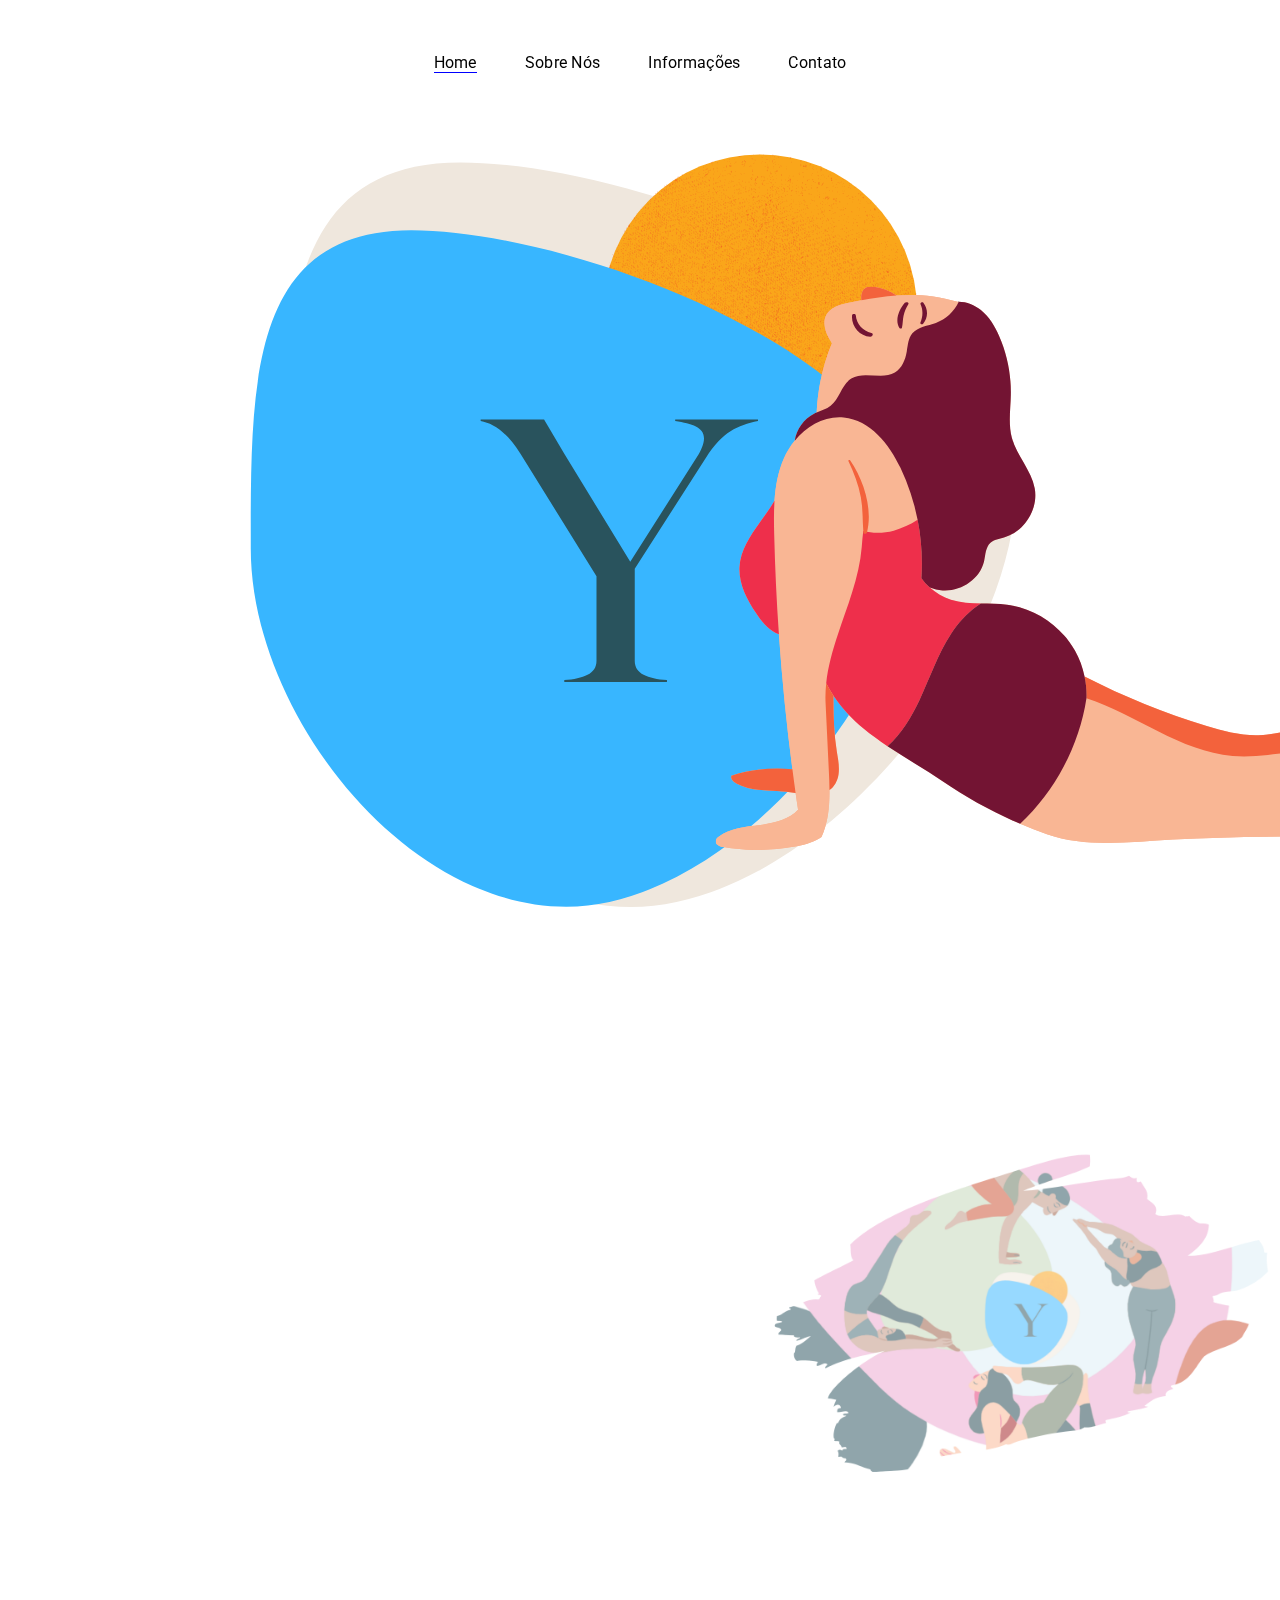
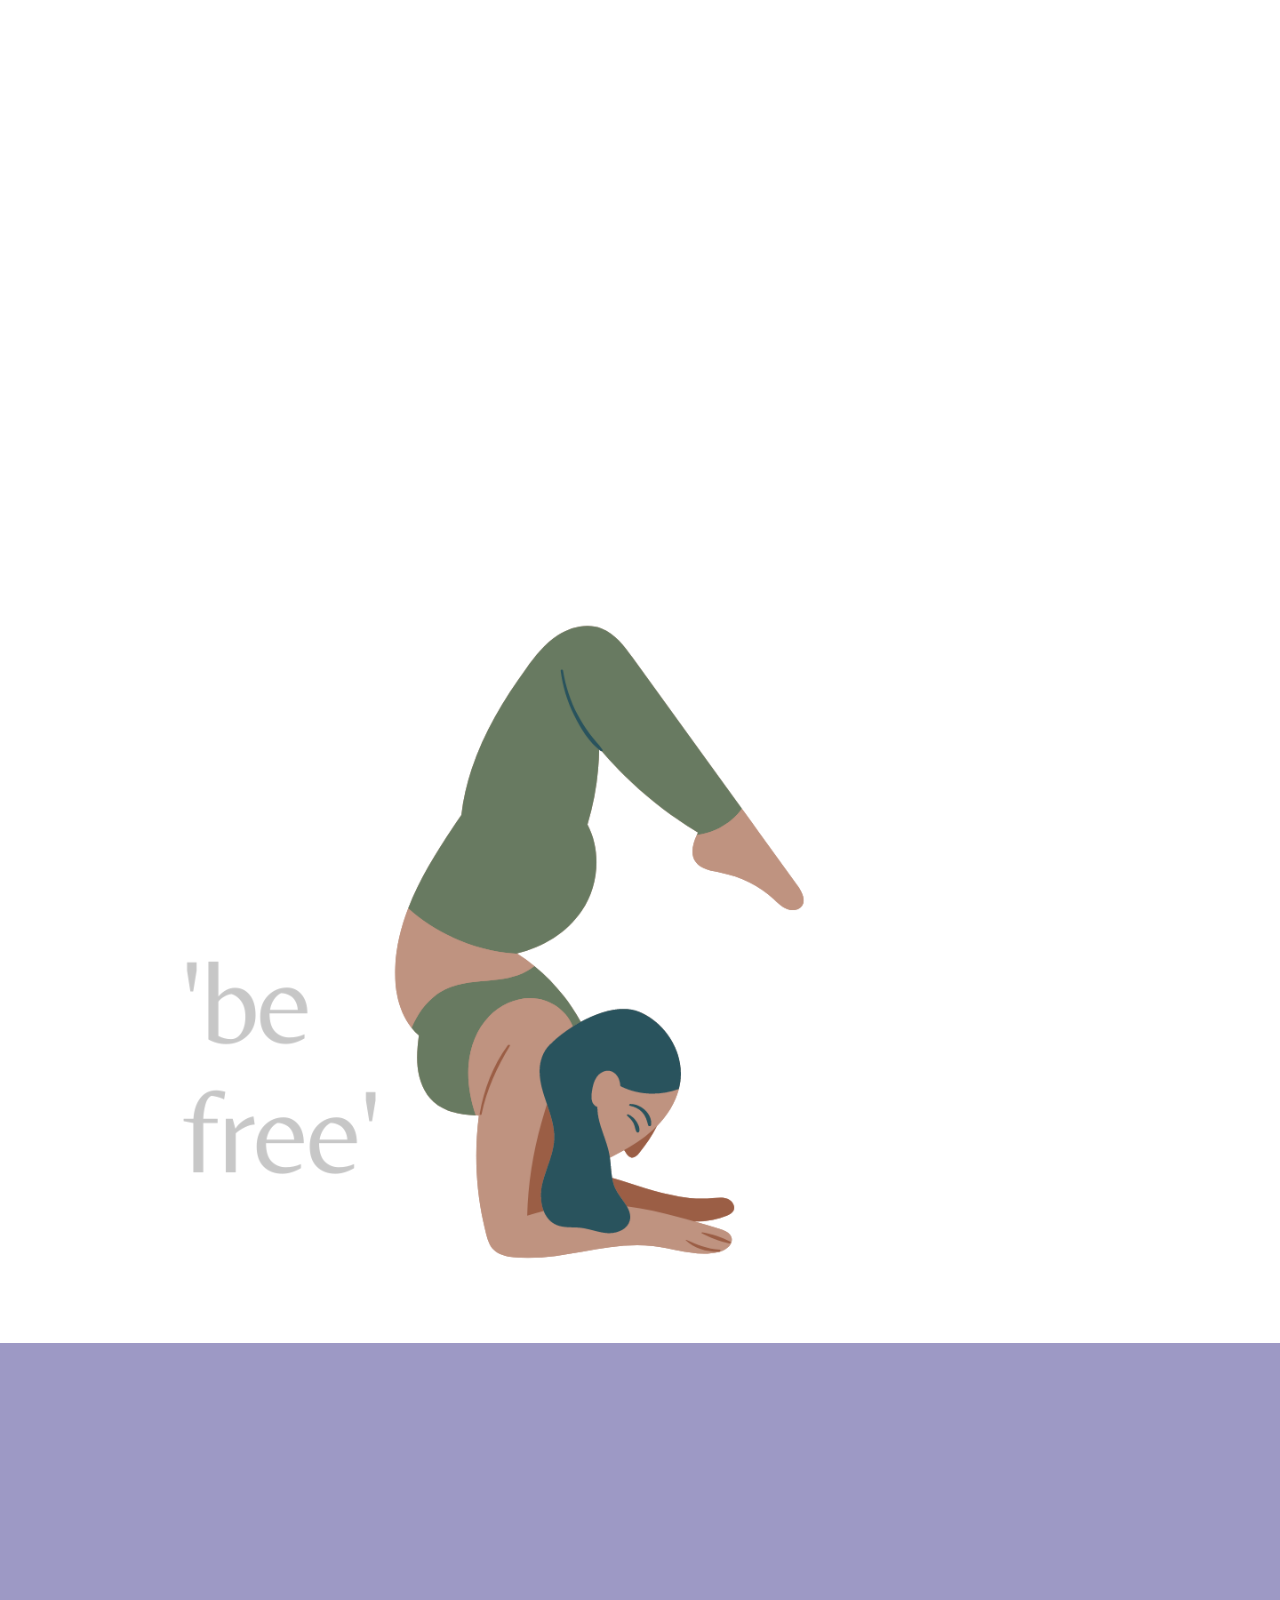
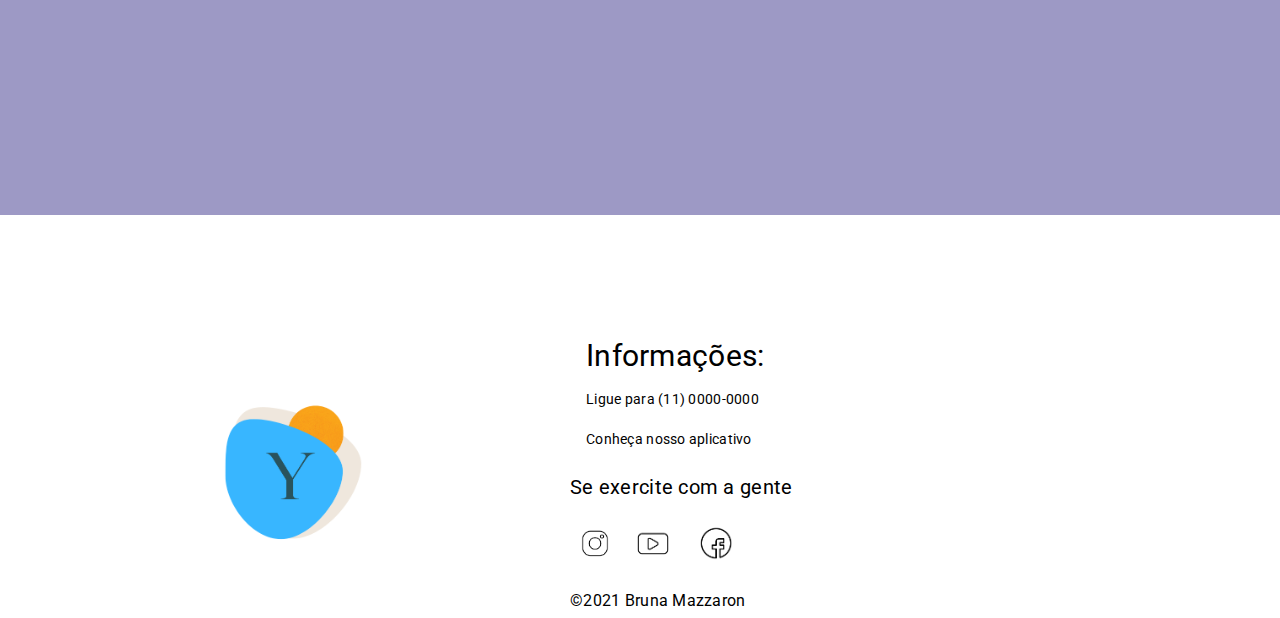
<file: index.html>
<!doctype html>
<html lang="en">

<head>
    <meta charset="utf-8">
    <meta http-equiv="x-ua-compatible" content="ie=edge">
    <title>Yoga</title>
    <meta name="viewport" content="width=device-width, initial-scale=1">
    <!-- CSS  -->
    <link rel="stylesheet" href="componentes/css/vendor/bootstrap.min.css">
    <link rel="stylesheet" href="componentes/css/animate.css">
    <link rel="stylesheet" href="componentes/css/style.css">
    <script src="componentes/js/vendor/modernizr-3.7.1.min.js"></script>
</head>

<body>
    <header class="header_section header_transparent">
        <div class="main_header">
            <div class="container-fluid">
                <div class="row">
                    <div class="col-12">
                        <div class="header_container d-flex justify-content-between align-items-center">

                            <div class="header_logo">
                                <a class="sticky_none" href="index.html"></a>
                            </div>

                            <div class="main_menu d-none d-lg-block">
                                <nav>
                                    <ul class="d-flex">
                                        <li><a class="active" href="index.html">Home</a> </li>
                                        <li><a href="sobrenos.html">Sobre nós</a></li>
                                        <li><a href="informacoes.html">Informações</a></li>
                                        <li><a href="contato.html">Contato</a></li>
                                    </ul>
                                </nav>
                            </div>
                            <div class="main_header_right d-flex align-items-center">
                                <div class="header_account"></div>
                            </div>
                        </div>
                    </div>
                </div>
            </div>
        </div>
    </header>
    <section class="hero_banner_section" data-bgimg="componentes/img/bg/bigimg1.png"></section>

    <section class="service_section mb-100">
        <div class="container">
            <div class="section_title mb-86">
                <h2 class="wow fadeInUp" data-wow-delay="0.1s" data-wow-duration="1.1s">Yoga <span>
                        <br> Seja leve!</span></h2>
            </div>
            <div class="service_container">
                <div class="row">
                    <div class="col-lg-7 col-md-7">
                        <div class="services_gallery d-flex justify-content-between">
                            <div class="services_list">
                                <div class="single_services d-flex wow fadeInUp" data-wow-delay="0.1s"
                                    data-wow-duration="1.1s">
                                    <div class="services_icon">
                                        <i class="ei ei-pens"></i>
                                    </div>
                                    <div class="services_text">
                                        <h4>Respiração Diafragmática</h4>
                                        <p>Ajuda a reduzir os sintomas do estresse e da ansiedade.</p>
                                    </div>
                                </div>
                                <div class="single_services d-flex wow fadeInUp" data-wow-delay="0.3s"
                                    data-wow-duration="1.4s">
                                    <div class="services_icon">
                                        <i class="ei ei-desktop"></i>
                                    </div>
                                    <div class="services_text">
                                        <h4>Respiração alternada pela narina</h4>
                                        <p>É uma prática de controle da respiração e de “limpeza de energia sutil”.</p>
                                    </div>
                                </div>
                                <div class="single_services d-flex wow fadeInUp" data-wow-delay="0.4s"
                                    data-wow-duration="1.4s">
                                    <div class="services_icon">
                                        <i class="ei ei-adjust-horiz"></i>
                                    </div>
                                    <div class="services_text">
                                        <h4>Respiração Ressonante</h4>
                                        <p>Respirar nessa taxa pode ajudar a reduzir o estresse, sintomas da depressão e até a frequência cardíaca.</p>
                                    </div>
                                </div>
                            </div>
                            <div class="services_list">
                                <div class="single_services d-flex wow fadeInUp" data-wow-delay="0.2s"
                                    data-wow-duration="1.2s">
                                </div>
                            </div>
                        </div>
                    </div>
                </div>
            </div>
        </div>
        <div class="services_position_img">
            <img src="componentes/img/bg/img1.png" alt="">
        </div>
    </section>
    <section class="testimonial_section">
        <div class="container">
            <div class="row">
                <div class="col-lg-6 offset-lg-6 col-md-7 offset-md-5">
                    <div class="testimonial_inner">
                        <div class="section_title text-right mb-80">
                            <h2 class="wow fadeInUp" data-wow-delay="0.1s" data-wow-duration="1.1s">Mais tranquilidade<br>
                                <span>No seu dia-a-dia</span>
                            </h2>
                        </div>
                            <div class="testimonial_slick_list">
                                <div class="testimonial_content text-right">
                                    <h3 class="wow fadeInUp" data-wow-delay="0.2s" data-wow-duration="1.2s">Lorem!</h3>
                                    <p class="wow fadeInUp" data-wow-delay="0.3s" data-wow-duration="1.3s">Lorem ipsum dolor sit amet consectetur adipisicing elit. Voluptatibus exercitationem eos nihil nulla. 
                                        Exercitationem similique nobis repellat eum dignissimos eligendi porro, aspernatur quis aut fuga fugiat accusantium praesentium tenetur temporibus.</p>
                                </div>
                            </div>
                        </div>
                    </div>
                </div>
            </div>
        </div>
        <div class="testimonial_position_img">
            <img src="componentes/img/others/testimonial-position.png" alt="">
        </div>
    </section>
    <section class="business_section mb-126">
        <div class="container">
            <div class="row">
                <div class="col-12">
                    <div class="business_section_inner">
                        <div class="section_title text-center mb-66">
                            <h2 class="text-white wow fadeInUp" data-wow-delay="0.1s" data-wow-duration="1.1s">Exercicios pela Manhã
                                <span class="text-white">Começe<br> o seu dia leve</br></span></h2>
                        </div>
                    </div>
                </div>
            </div>
        </div>
    </section>
    <!--business section end-->

   <!--footer area start-->
    <footer>
        <div class="container row jumbotron">
            <div class="col-lg-6 col-sm-6 col-md-6">
                <div class="text-center">
                   <img class="rounded-circle ml-4" src="componentes/img/logo/logo.png" width="150" height="150" alt="logo"  src="./img/brunalinkedin copy.jpeg">
                </div>
            </div>
            <div class="col-lg-6 col-sm-6 col-md-6">
                <div>
                    <h3 class="ml-3">Informações:</h3>
                        <ul class="nav nav-pills flex-column">
                        <li class="nav-item">
                            <a class="nav-link">Ligue para (11) 0000-0000</a>
                        </li>
                        <li class="nav-item">
                            <a class="nav-link" href="https://getbootstrap.com.br/docs/4.1/getting-started/introduction/">Conheça nosso aplicativo</a>
                        </li>
                    </ul>
                    <p class="mt-3 blockquote"> Se exercite com a gente</p>
                    <img src="componentes/img/others/instragram.png" width="50" height="50" alt="instagram">
                    <img src="componentes/img/others/youtube.png" width="60" height="60" alt="instagram">
                    <img src="componentes/img/others/facebook.png" width="60" height="60" alt="instagram">
                    </p>
                </div>
                <div class="copyright_right"><h4>©2021 Bruna Mazzaron</h4></div>
            </div>
        </div>
    </footer>
    <!-- JS -->

    <script src="componentes/js/vendor/jquery-3.4.1.min.js"></script>
    <script src="componentes/js/vendor/popper.js"></script>
    <script src="componentes/js/vendor/bootstrap.min.js"></script>
    <script src="componentes/js/wow.min.js"></script>
    <script src="componentes/js/jquery.scrollup.min.js"></script>
    <script src="componentes/js/images-loaded.min.js"></script>
    <script src="componentes/js/isotope.pkgd.min.js"></script>
    <script src="componentes/js/jquery.nice-select.js"></script>
    <script src="componentes/js/tippy-bundle.umd.js"></script>
    <script src="componentes/js/jquery.magnific-popup.min.js"></script>
    <script src="componentes/js/mailchimp-ajax.js"></script>
    <script src="componentes/js/jquery.counterup.min.js"></script>
    <script src="componentes/js/jquery-waypoints.js"></script>
    <script src="componentes/js/main.js"></script>



</body>

</html>
</file>
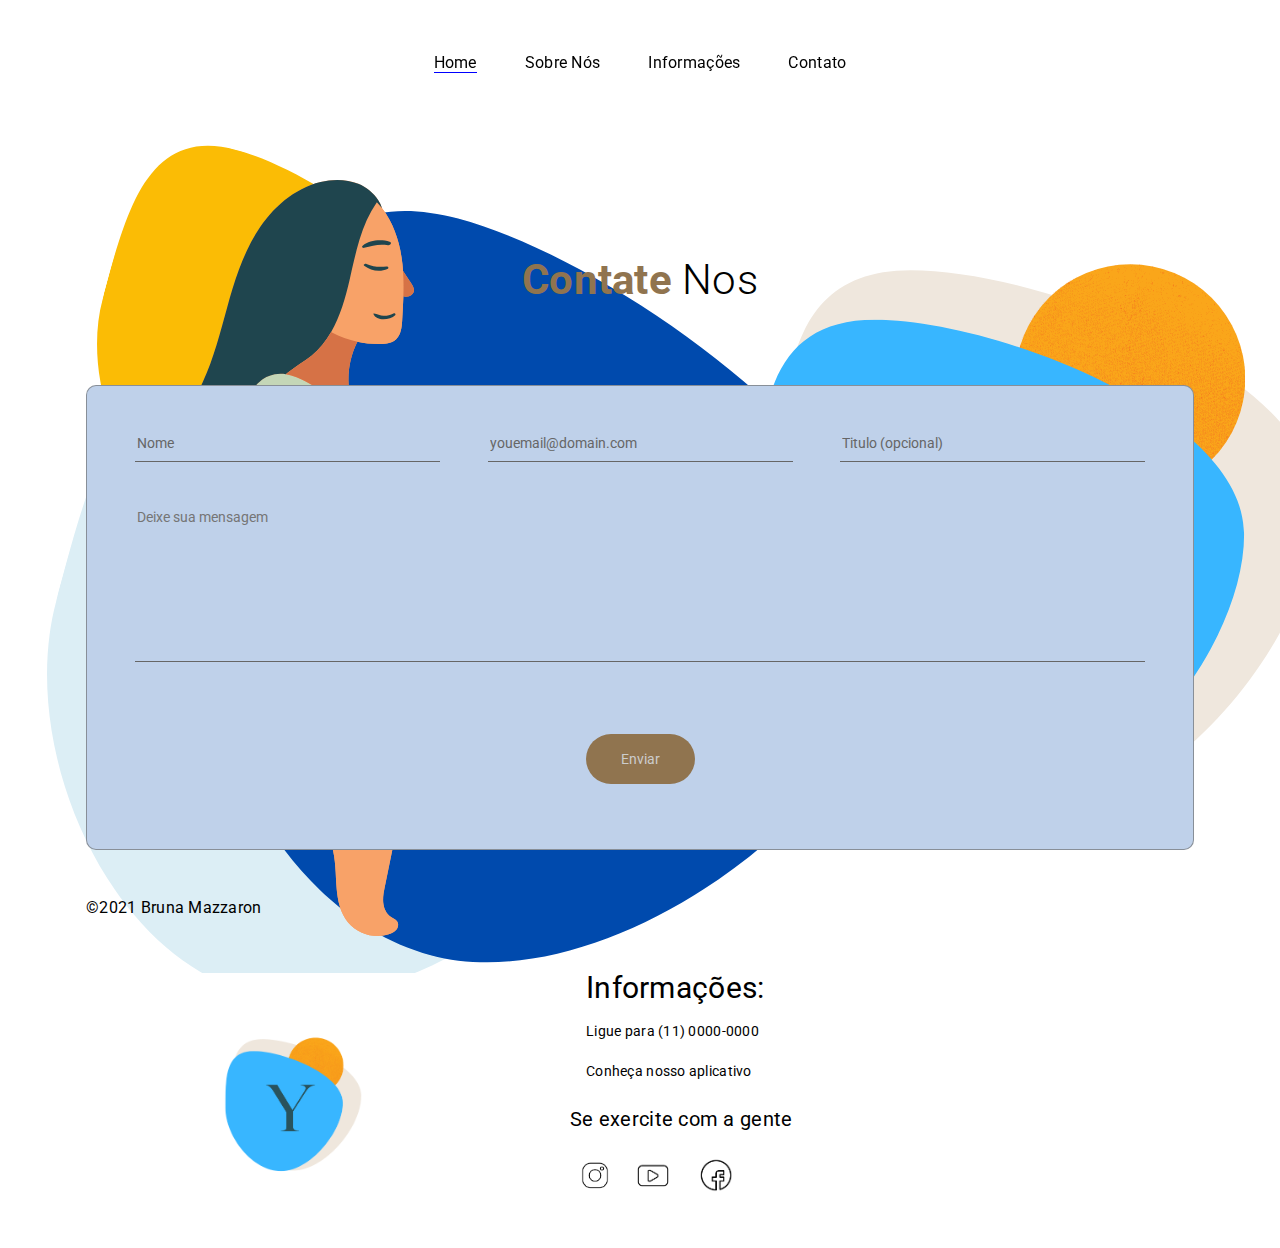
<file: contato.html>
<!doctype html>
<html lang="en">

<head>
    <meta charset="utf-8">
    <meta http-equiv="x-ua-compatible" content="ie=edge">
    <title>Yoga</title>
    <meta name="viewport" content="width=device-width, initial-scale=1">
    <!-- CSS  -->
    <link rel="stylesheet" href="componentes/css/vendor/bootstrap.min.css">
    <link rel="stylesheet" href="componentes/css/animate.css">
    <link rel="stylesheet" href="componentes/css/style.css">
    <script src="componentes/js/vendor/modernizr-3.7.1.min.js"></script>
</head>

<body>
    <header class="header_section header_transparent">
        <div class="main_header">
            <div class="container-fluid">
                <div class="row">
                    <div class="col-12">
                        <div class="header_container d-flex justify-content-between align-items-center">

                            <div class="header_logo">
                                <a class="sticky_none" href="index.html"></a>
                            </div>

                            <div class="main_menu d-none d-lg-block">
                                <nav>
                                    <ul class="d-flex">
                                        <li><a class="active" href="index.html">Home</a> </li>
                                        <li><a href="sobrenos.html">Sobre nós</a></li>
                                        <li><a href="informacoes.html">Informações</a></li>
                                        <li><a href="contato.html">Contato</a></li>
                                    </ul>
                                </nav>
                            </div>
                            <div class="main_header_right d-flex align-items-center">
                                <div class="header_account"></div>
                            </div>
                        </div>
                    </div>
                </div>
            </div>
        </div>
    </header>

    <section class="footer_widgets" id="imgFooter" data-bgimg="componentes/img/bg/footer.png">
        <div class="container">
            <div class="section_title text-center position-relative mb-77">
                <h2> Contate <span >Nos</span></h2>
            </div>
            <div class="row">
                <div class="col-12">
                    <div class="footer_inner position-relative">
                        <div class="footer_form">
                            <form action="#">
                                <div class="footer_form_input d-flex justify-content-between">
                                    <div class="form_input_list">
                                        <input placeholder="Nome" type="text">
                                    </div>
                                    <div class="form_input_list">
                                        <input placeholder="youemail@domain.com" type="email">
                                    </div>
                                    <div class="form_input_list">
                                        <input placeholder="Titulo (opcional)" type="text">
                                    </div>
                                </div>
                                <textarea placeholder="Deixe sua mensagem"></textarea>
                                <div class="footer_form_btn text-center">
                                    <button class="btn btn-link" type="submit">Enviar</button>
                                </div>
                            </form>
                        </div>
                        <div class="mt-5 mb-5 d-flex justify-content-between align-items-center">
                            <div class="copyright_right"><h4>©2021 Bruna Mazzaron</h4></div>
                        </div>
                        </div>
                    </div>
                </div>
            </div>
        </div>
    </section>

    <footer>
        <div class="container row jumbotron">
            <div class="col-lg-6 col-sm-6 col-md-6">
                <div class="text-center">
                   <img class="rounded-circle ml-4" src="componentes/img/logo/logo.png" width="150" height="150" alt="logo"  src="./img/brunalinkedin copy.jpeg">
                </div>
            </div>
            <div class="col-lg-6 col-sm-6 col-md-6">
                <div>
                    <h3 class="ml-3">Informações:</h3>
                        <ul class="nav nav-pills flex-column">
                        <li class="nav-item">
                            <a class="nav-link">Ligue para (11) 0000-0000</a>
                        </li>
                        <li class="nav-item">
                            <a class="nav-link" href="https://getbootstrap.com.br/docs/4.1/getting-started/introduction/">Conheça nosso aplicativo</a>
                        </li>
                    </ul>
                    <p class="mt-3 blockquote"> Se exercite com a gente</p>
                    <img src="componentes/img/others/instragram.png" width="50" height="50" alt="instagram">
                    <img src="componentes/img/others/youtube.png" width="60" height="60" alt="instagram">
                    <img src="componentes/img/others/facebook.png" width="60" height="60" alt="instagram">
                    </p>
                </div>
            </div>
        </div>
    </footer>
    <!-- JS -->

    <script src="componentes/js/vendor/jquery-3.4.1.min.js"></script>
    <script src="componentes/js/vendor/popper.js"></script>
    <script src="componentes/js/vendor/bootstrap.min.js"></script>
    <script src="componentes/js/wow.min.js"></script>
    <script src="componentes/js/jquery.scrollup.min.js"></script>
    <script src="componentes/js/images-loaded.min.js"></script>
    <script src="componentes/js/isotope.pkgd.min.js"></script>
    <script src="componentes/js/jquery.nice-select.js"></script>
    <script src="componentes/js/tippy-bundle.umd.js"></script>
    <script src="componentes/js/jquery.magnific-popup.min.js"></script>
    <script src="componentes/js/mailchimp-ajax.js"></script>
    <script src="componentes/js/jquery.counterup.min.js"></script>
    <script src="componentes/js/jquery-waypoints.js"></script>
    <script src="componentes/js/main.js"></script>



</body>

</html>
</file>
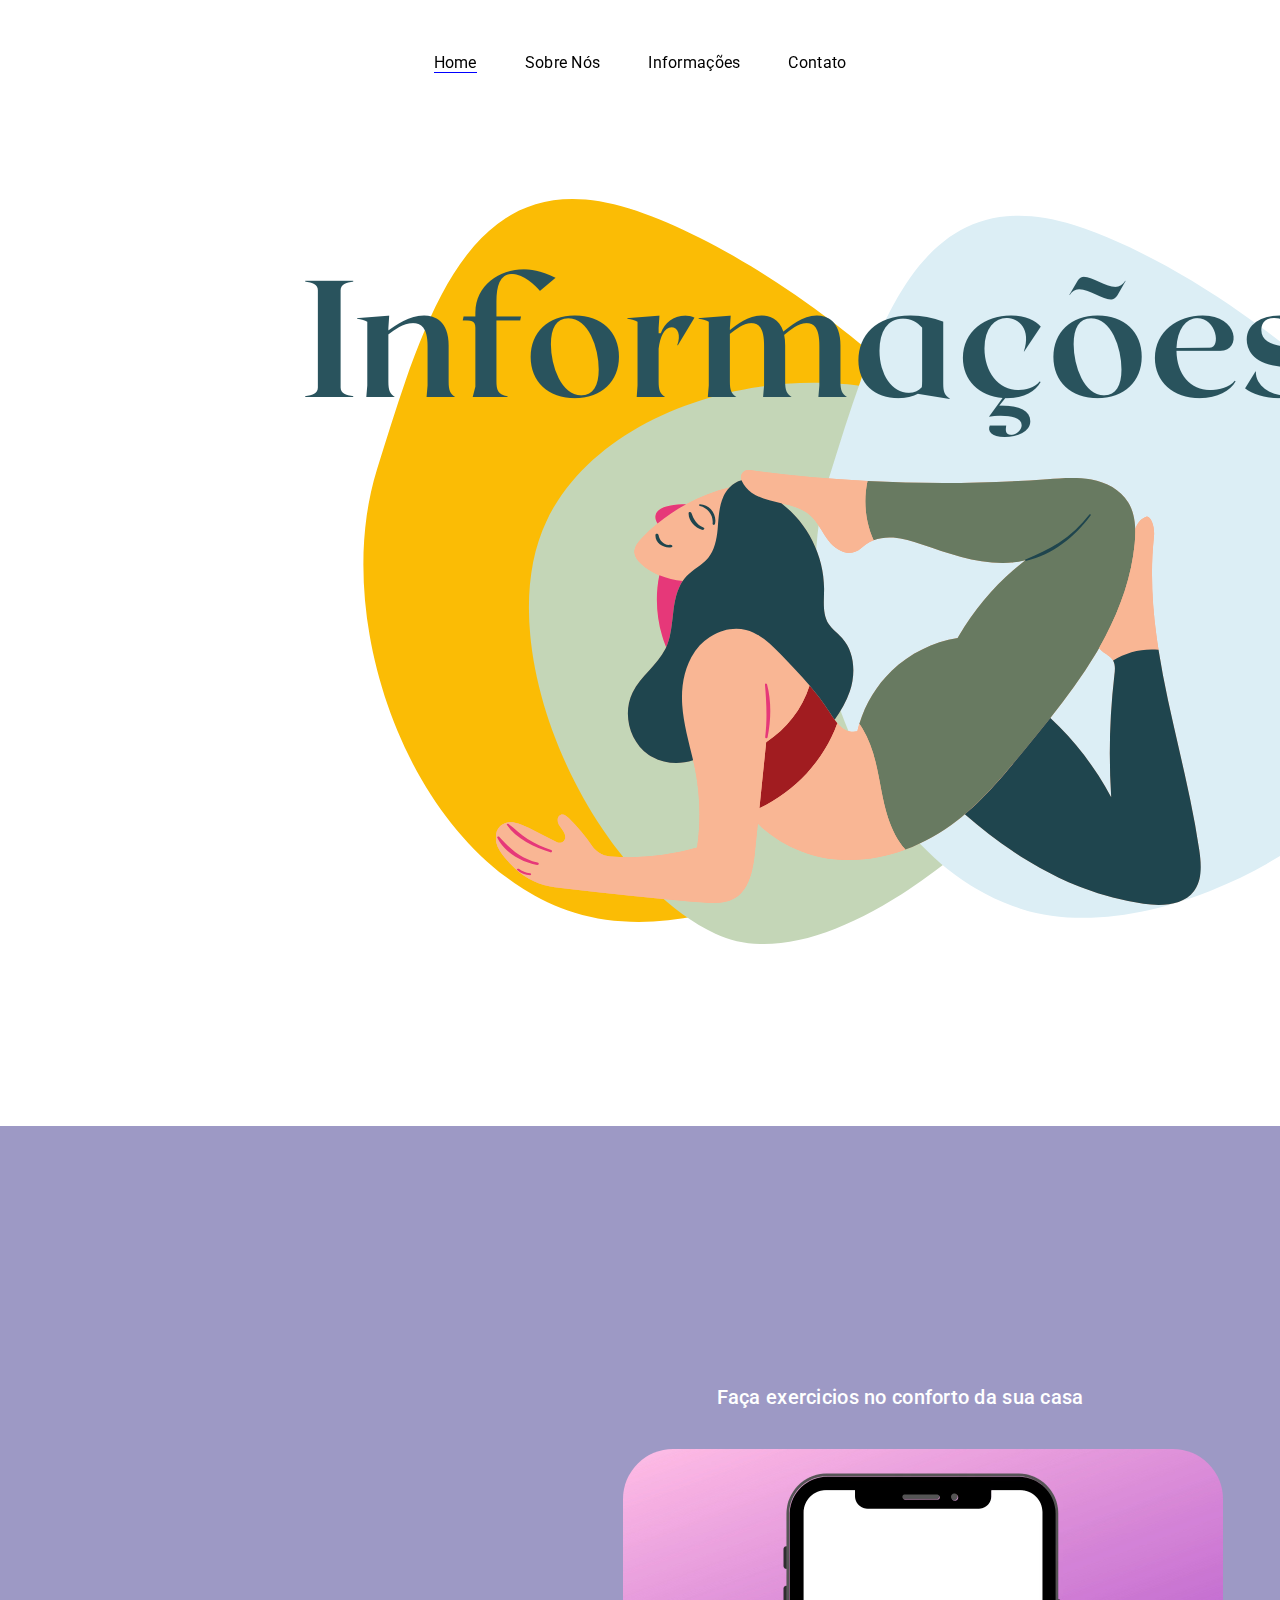
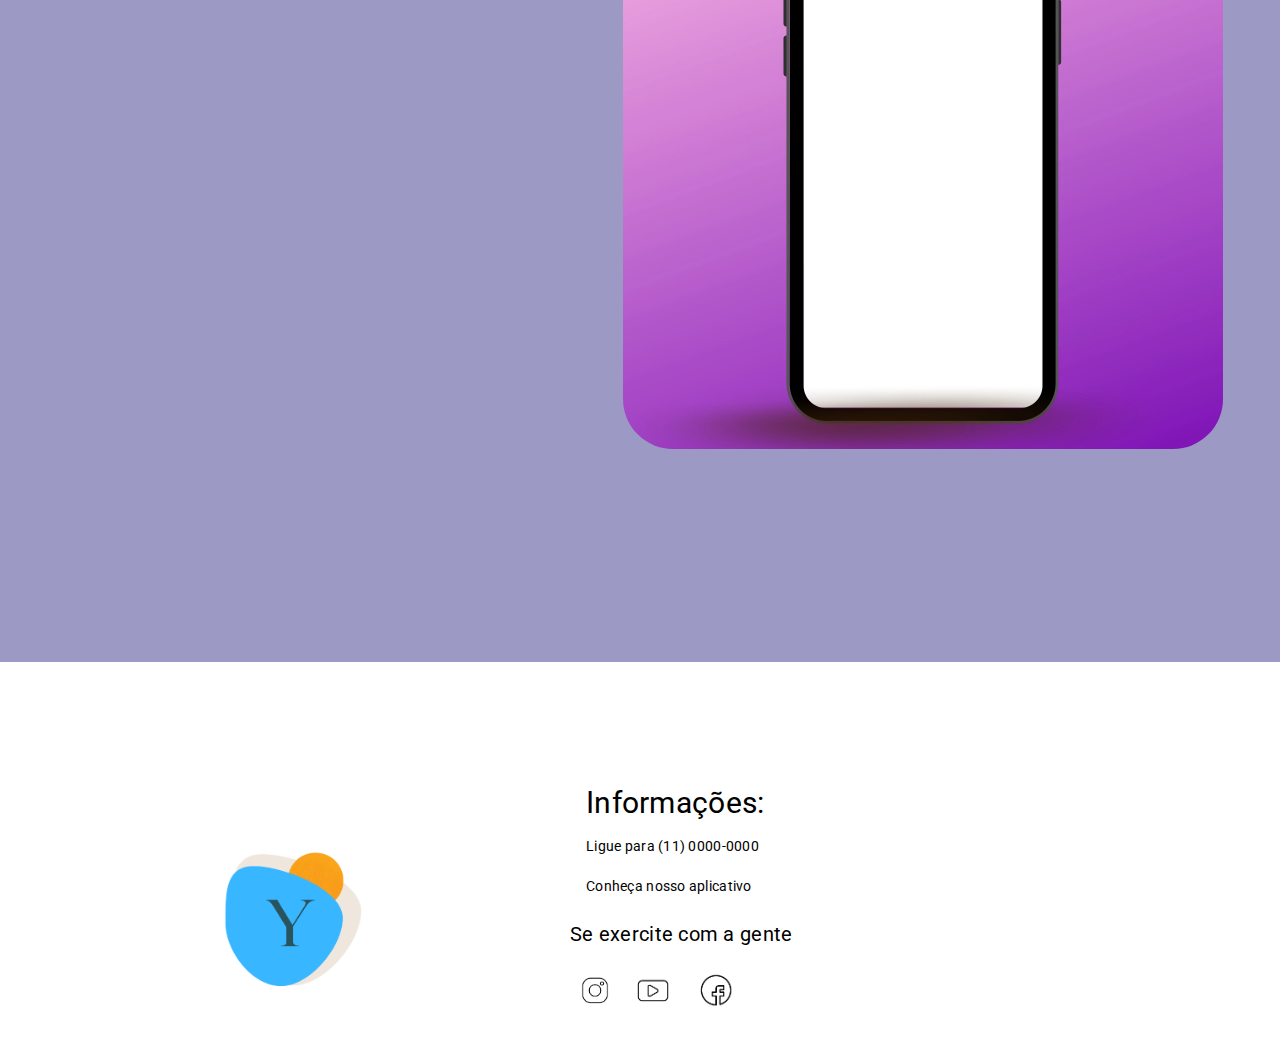
<file: informacoes.html>
<!doctype html>
<html lang="en">

<head>
    <meta charset="utf-8">
    <meta http-equiv="x-ua-compatible" content="ie=edge">
    <title>Yoga</title>
    <meta name="viewport" content="width=device-width, initial-scale=1">
    <!-- CSS  -->
    <link rel="stylesheet" href="componentes/css/vendor/bootstrap.min.css">
    <link rel="stylesheet" href="componentes/css/animate.css">
    <link rel="stylesheet" href="componentes/css/style.css">
    <script src="componentes/js/vendor/modernizr-3.7.1.min.js"></script>
</head>

<body>
    <div class="body_overlay">
    </div>
    <div class="offcanvas_menu">
        <div class="container">
            <div class="row">
                <div class="col-12">
                    <div class="offcanvas_menu_wrapper">
                        <div class="canvas_close"></div>
                        </div>
                        <div id="menu" class="text-left ">
                            <ul class="offcanvas_main_menu">
                                <li class="menu">
                                    <a href="index.html">Home</a>
                                </li>
                                <li class="menu-item-has-children">
                                    <a href="#">Sobre</a>
                                </li>
                                <li class="menu-item-has-children">
                                    <a href="contact.html">Contato</a>
                                </li>
                            </ul>
                        </div>
                    </div>
                </div>
            </div>
        </div>
    </div>

    <header class="header_section header_transparent">
        <div class="main_header">
            <div class="container-fluid">
                <div class="row">
                    <div class="col-12">
                        <div class="header_container d-flex justify-content-between align-items-center">

                            <div class="header_logo">
                                <a class="sticky_none" href="index.html"></a>
                            </div>

                            <div class="main_menu d-none d-lg-block">
                                <nav>
                                    <ul class="d-flex">
                                        <li><a class="active" href="index.html">Home</a> </li>
                                        <li><a href="sobrenos.html">Sobre nós</a></li>
                                        <li><a href="informacoes.html">Informações</a></li>
                                        <li><a href="contato.html">Contato</a></li>
                                    </ul>
                                </nav>
                            </div>
                            <div class="main_header_right d-flex align-items-center">
                                <div class="header_account"></div>
                            </div>
                        </div>
                    </div>
                </div>
            </div>
        </div>

    </header>
    <section class="hero_banner_section" data-bgimg="componentes/img/bg/info.png"></section>
    <section class="business_section mb-126">
        <div class="container">
            <div class="row">
                <div class="services_gallery d-flex">
                    <div class="services_list">

                        <div class="single_services d-flex wow fadeInUp" data-wow-delay="0.3s"
                            data-wow-duration="1.1s">
                            <div class="services_icon">
                                <i class="ei ei-desktop"></i>
                            </div>
                            <div class="services_text">
                                <h4>Relaxamento</h4>
                            </div>
                        </div>
                        <div class="single_services d-flex wow fadeInUp" data-wow-delay="0.4s"
                            data-wow-duration="1.4s">
                            <div class="services_icon">
                                <i class="ei ei-adjust-horiz"></i>
                            </div>
                            <div class="services_text">
                                <h4>Postura</h4>
                            </div>
                        </div>
                        <div class="single_services d-flex wow fadeInUp" data-wow-delay="0.4s"
                        data-wow-duration="1.4s">
                        <div class="services_icon">
                            <i class="ei ei-adjust-horiz"></i>
                        </div>
                        <div class="services_text">
                            <h4>Perda de peso</h4>
                        </div>
                    </div>
                    </div>
                    <div class="services_list">
                        <div class="single_services d-flex wow fadeInUp" data-wow-delay="0.2s"
                            data-wow-duration="1.2s">
                        </div>
                    </div>
                <div class="col-12">
                    <div class="business_section_inner">
                        <div class="section_title text-center mb-66">
                            <h2 class="text-white wow fadeInUp" data-wow-delay="0.1s" data-wow-duration="1.1s">Exercicios pela Manhã
                                <span class="text-white">Começe<br> o seu dia leve</br></span></h2><p  class=" h5 text-white">Faça exercicios no conforto da sua casa</p>
                            <video class="video" autoplay muted loop src="componentes/video/linkedin.mp4" width="600px"> </video>
                        </div>
                    </div>
                </div>
                
            </div>
        </div>
    </section>

    <!--business section end-->
    <footer>
        <div class="container row jumbotron">
            <div class="col-lg-6 col-sm-6 col-md-6">
                <div class="text-center">
                   <img class="rounded-circle ml-4" src="componentes/img/logo/logo.png" width="150" height="150" alt="logo"  src="./img/brunalinkedin copy.jpeg">
                </div>
            </div>
            <div class="col-lg-6 col-sm-6 col-md-6">
                <div>
                    <h3 class="ml-3">Informações:</h3>
                        <ul class="nav nav-pills flex-column">
                        <li class="nav-item">
                            <a class="nav-link">Ligue para (11) 0000-0000</a>
                        </li>
                        <li class="nav-item">
                            <a class="nav-link" href="https://getbootstrap.com.br/docs/4.1/getting-started/introduction/">Conheça nosso aplicativo</a>
                        </li>
                    </ul>
                    <p class="mt-3 blockquote"> Se exercite com a gente</p>
                    <img src="componentes/img/others/instragram.png" width="50" height="50" alt="instagram">
                    <img src="componentes/img/others/youtube.png" width="60" height="60" alt="instagram">
                    <img src="componentes/img/others/facebook.png" width="60" height="60" alt="instagram">
                    </p>
                </div>
            </div>
        </div>
    </footer>
    <!-- JS -->

    <script src="componentes/js/vendor/jquery-3.4.1.min.js"></script>
    <script src="componentes/js/vendor/popper.js"></script>
    <script src="componentes/js/vendor/bootstrap.min.js"></script>
    <script src="componentes/js/wow.min.js"></script>
    <script src="componentes/js/jquery.scrollup.min.js"></script>
    <script src="componentes/js/images-loaded.min.js"></script>
    <script src="componentes/js/isotope.pkgd.min.js"></script>
    <script src="componentes/js/jquery.nice-select.js"></script>
    <script src="componentes/js/tippy-bundle.umd.js"></script>
    <script src="componentes/js/jquery.magnific-popup.min.js"></script>
    <script src="componentes/js/mailchimp-ajax.js"></script>
    <script src="componentes/js/jquery.counterup.min.js"></script>
    <script src="componentes/js/jquery-waypoints.js"></script>
    <script src="componentes/js/main.js"></script>



</body>

</html>
</file>
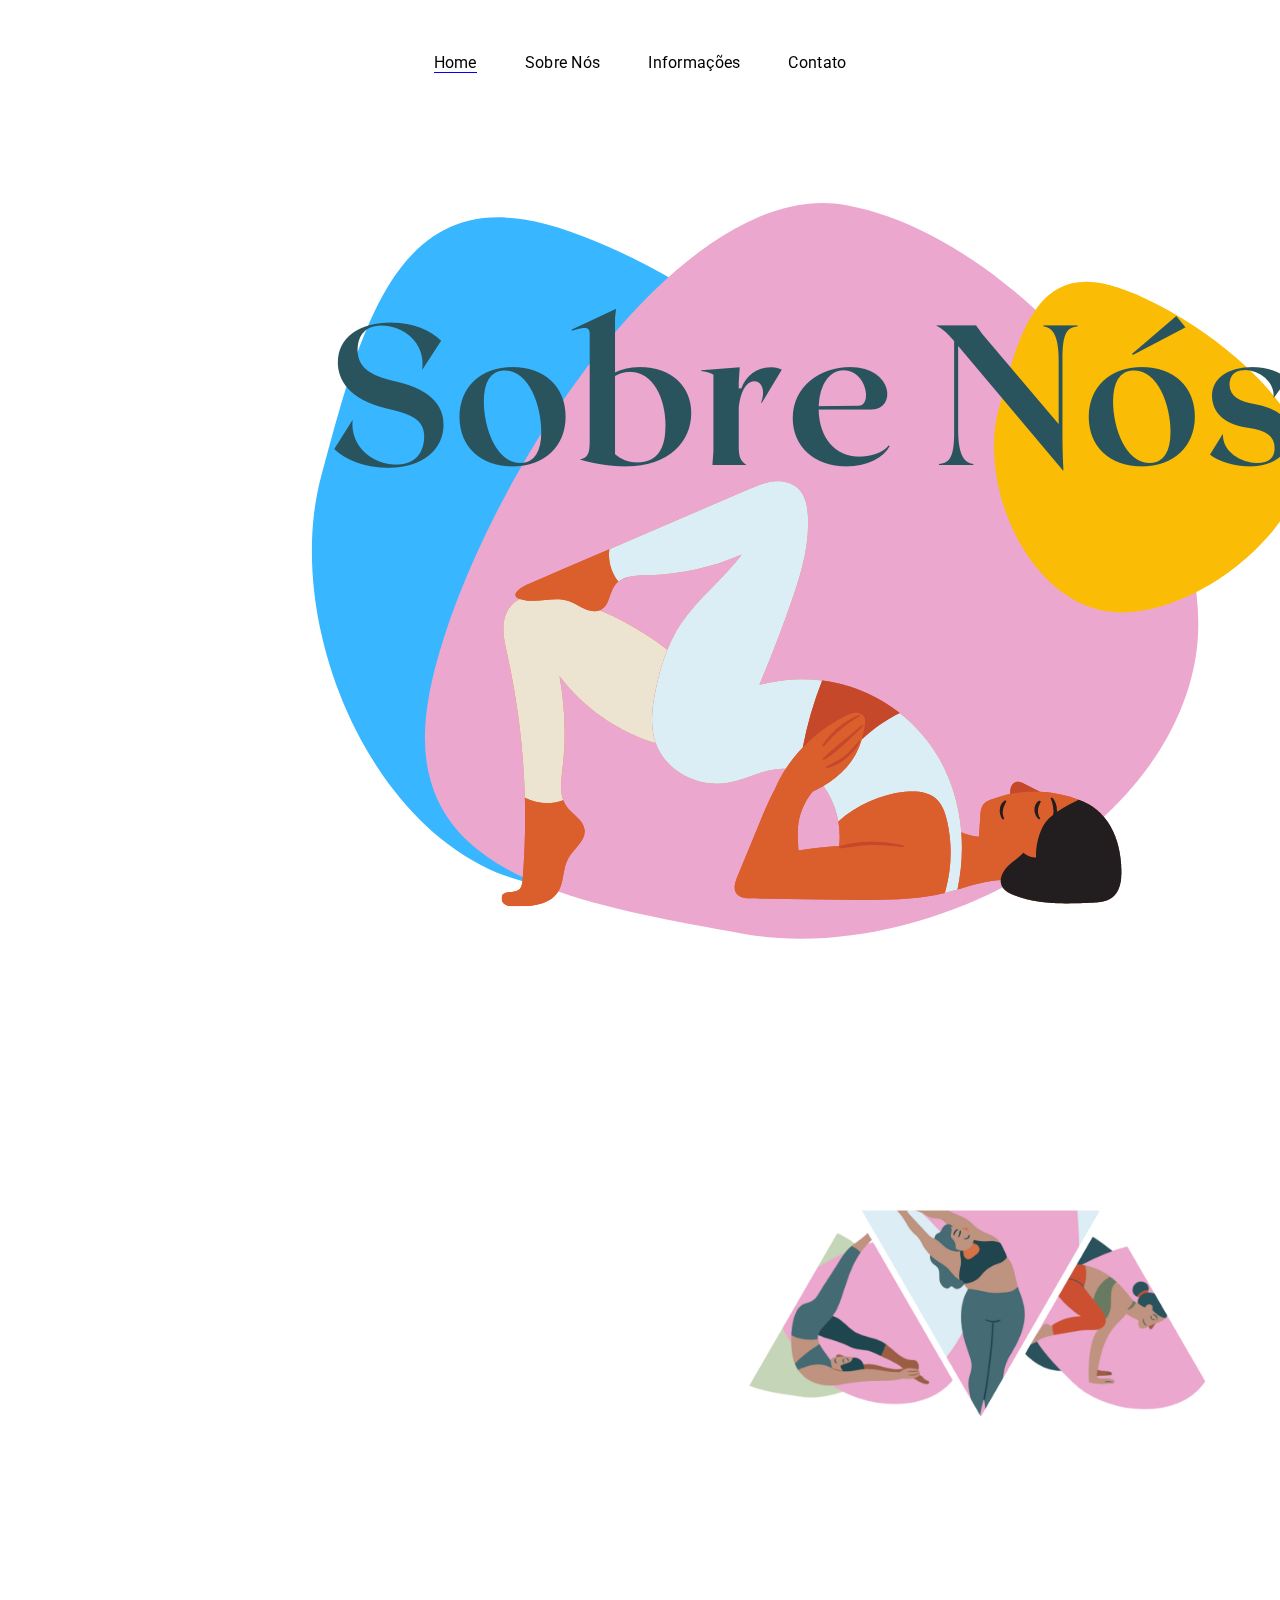
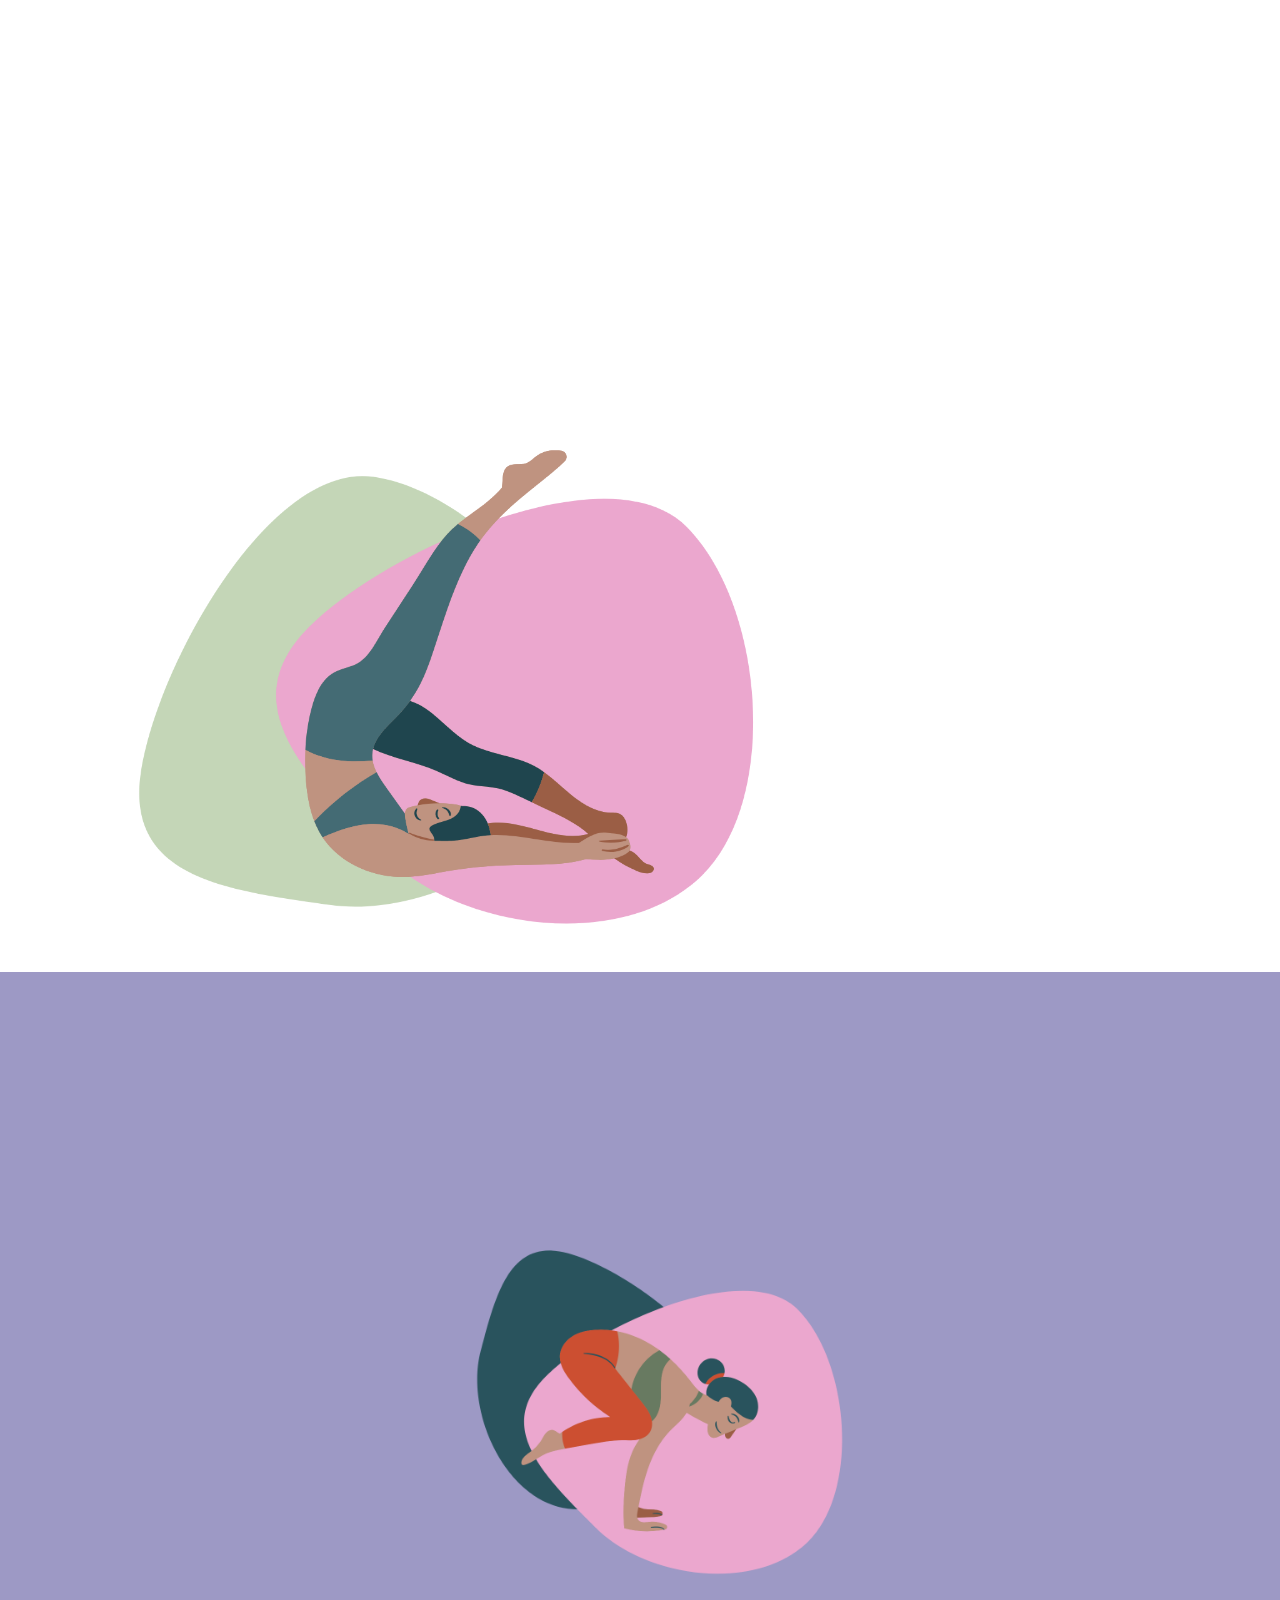
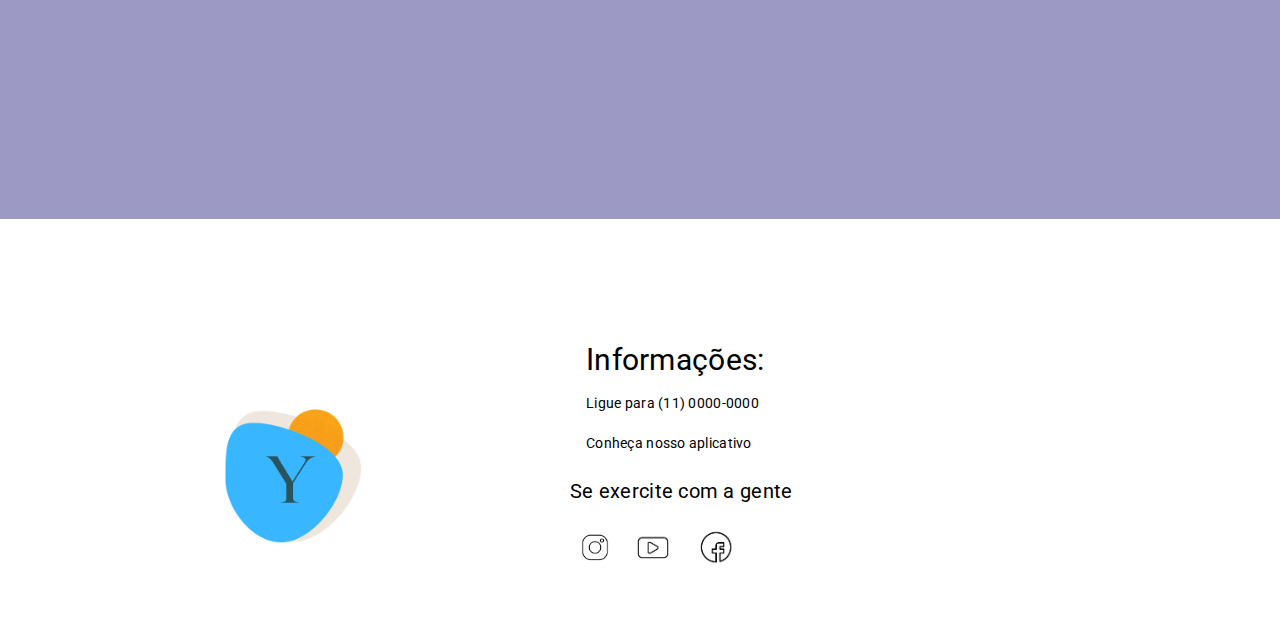
<file: sobrenos.html>
<!doctype html>
<html lang="en">

<head>
    <meta charset="utf-8">
    <meta http-equiv="x-ua-compatible" content="ie=edge">
    <title>Yoga</title>
    <meta name="viewport" content="width=device-width, initial-scale=1">
    <!-- CSS  -->
    <link rel="stylesheet" href="componentes/css/vendor/bootstrap.min.css">
    <link rel="stylesheet" href="componentes/css/animate.css">
    <link rel="stylesheet" href="componentes/css/style.css">
    <script src="componentes/js/vendor/modernizr-3.7.1.min.js"></script>
</head>

<body>
    <header class="header_section header_transparent">
        <div class="main_header">
            <div class="container-fluid">
                <div class="row">
                    <div class="col-12">
                        <div class="header_container d-flex justify-content-between align-items-center">

                            <div class="header_logo">
                                <a class="sticky_none" href="index.html"></a>
                            </div>

                            <div class="main_menu d-none d-lg-block">
                                <nav>
                                    <ul class="d-flex">
                                        <li><a class="active" href="index.html">Home</a> </li>
                                        <li><a href="sobrenos.html">Sobre nós</a></li>
                                        <li><a href="informacoes.html">Informações</a></li>
                                        <li><a href="contato.html">Contato</a></li>
                                    </ul>
                                </nav>
                            </div>
                            <div class="main_header_right d-flex align-items-center">
                                <div class="header_account"></div>
                            </div>
                        </div>
                    </div>
                </div>
            </div>
        </div>
    </header>
    <section class="hero_banner_section" data-bgimg="componentes/img/bg/sobre.png"></section>

    <section class="service_section mb-100">
        <div class="container">
            <div class="section_title mb-86">
                <h2 class="wow fadeInUp" data-wow-delay="0.1s" data-wow-duration="1.1s">Yoga <span>
                        <br> Pratique!</span></h2>
            </div>
            <div class="service_container">
                <div class="row">
                    <div class="col-lg-7 col-md-7">
                        <div class="services_gallery d-flex justify-content-between">
                            <div class="services_list">
                                <div class="single_services d-flex wow fadeInUp" data-wow-delay="0.1s"
                                    data-wow-duration="1.1s">
                                    <div class="services_icon">
                                        <i class="ei ei-pens"></i>
                                    </div>
                                    <div class="services_text">
                                        <h4>Sobre</h4>
                                        <p>Nossa escola é um espaço de cultura e bem-estar. Um ambiente em que você encontrará qualidade de vida na prática. 
                                            Estamos há mais de vinte anos no segmento desenvolvendo um trabalho conectado a valores que resgatam o que o Ser Humano tem de melhor.                                          ​
                                            Nossas aulas são ministradas por profissionais comprometidos com a excelência, com foco no desenvolvimento do potencial humano. 
                                            Oferecemos atividades regulares de yoga e artes marciais, e cursos sazonais de: meditação, gerenciamento da saúde, comportamento e outros.
                                        </p>
                                    </div>
                                </div>
                            <div class="services_list">
                                <div class="single_services d-flex wow fadeInUp" data-wow-delay="0.2s"
                                    data-wow-duration="1.2s">
                                </div>
                            </div>
                        </div>
                    </div>
                </div>
            </div>
        </div>
        <div class="services_position_img">
            <img src="componentes/img/bg/12.png" alt="">
        </div>
    </section>
    <section class="testimonial_section">
        <div class="container">
            <div class="row">
                <div class="col-lg-6 offset-lg-6 col-md-7 offset-md-5">
                    <div class="testimonial_inner">
                        <div class="section_title text-right mb-80">
                            <h2 class="wow fadeInUp" data-wow-delay="0.1s" data-wow-duration="1.1s">Melhor para você<br><span>No seu dia-a-dia</span>
                            </h2>
                        </div>
                            <div class="testimonial_slick_list">
                                <div class="testimonial_content text-right">
                                    <h3 class="wow fadeInUp" data-wow-delay="0.2s" data-wow-duration="1.2s">Missão</h3>
                                    <p class="wow fadeInUp" data-wow-delay="0.3s" data-wow-duration="1.3s">"Proporcionar aos nossos alunos a melhor experiência possível através do desenvolvimento de suas potencialidades físicas e mentais."</p>
                                </div>
                            </div>
                        </div>
                    </div>
                </div>
            </div>
        </div>
        <div class="testimonial_position_img">
            <img src="componentes/img/others/9.png" width="900px" alt="">
        </div>
    </section>
    <section class="business_section mb-126">
        <div class="container">
            <div class="row">
                <div class="col-12">
                    <div class="business_section_inner">
                        <div class="section_title text-center mb-66">
                            <h2 class="text-white wow fadeInUp" data-wow-delay="0.1s" data-wow-duration="1.1s">Como otimizar a sua experiência
                                <span class="text-white">Começe<br> o seu dia leve</br></span></h2>
                                <img src="componentes/img/others/img8.png" width="600px"> </img>
                        </div>
                    </div>
                </div>
            </div>
        </div>
    </section>
    <!--business section end-->

   <!--footer area start-->
   <footer>
    <div class="container row jumbotron">
        <div class="col-lg-6 col-sm-6 col-md-6">
            <div class="text-center">
               <img class="rounded-circle ml-4" src="componentes/img/logo/logo.png" width="150" height="150" alt="logo"  src="./img/brunalinkedin copy.jpeg">
            </div>
        </div>
        <div class="col-lg-6 col-sm-6 col-md-6">
            <div>
                <h3 class="ml-3">Informações:</h3>
                    <ul class="nav nav-pills flex-column">
                    <li class="nav-item">
                        <a class="nav-link">Ligue para (11) 0000-0000</a>
                    </li>
                    <li class="nav-item">
                        <a class="nav-link" href="https://getbootstrap.com.br/docs/4.1/getting-started/introduction/">Conheça nosso aplicativo</a>
                    </li>
                </ul>
                <p class="mt-3 blockquote"> Se exercite com a gente</p>
                <img src="componentes/img/others/instragram.png" width="50" height="50" alt="instagram">
                <img src="componentes/img/others/youtube.png" width="60" height="60" alt="instagram">
                <img src="componentes/img/others/facebook.png" width="60" height="60" alt="instagram">
                </p>
            </div>
        </div>
    </div>
</footer>
    <!-- JS -->

    <script src="componentes/js/vendor/jquery-3.4.1.min.js"></script>
    <script src="componentes/js/vendor/popper.js"></script>
    <script src="componentes/js/vendor/bootstrap.min.js"></script>
    <script src="componentes/js/wow.min.js"></script>
    <script src="componentes/js/jquery.scrollup.min.js"></script>
    <script src="componentes/js/images-loaded.min.js"></script>
    <script src="componentes/js/isotope.pkgd.min.js"></script>
    <script src="componentes/js/jquery.nice-select.js"></script>
    <script src="componentes/js/tippy-bundle.umd.js"></script>
    <script src="componentes/js/jquery.magnific-popup.min.js"></script>
    <script src="componentes/js/mailchimp-ajax.js"></script>
    <script src="componentes/js/jquery.counterup.min.js"></script>
    <script src="componentes/js/jquery-waypoints.js"></script>
    <script src="componentes/js/main.js"></script>



</body>

</html>
</file>
<file: componentes/css/style.css>
@import url("https://fonts.googleapis.com/css2?family=Roboto:ital,wght@0,100;0,300;0,400;0,500;0,700;0,900;1,100;1,300;1,400;1,500;1,900&display=swap");
* {
  box-sizing: border-box;
}

*, *::after, *::before {
  box-sizing: border-box;
}

html, body {
  height: 100%;
}

body {
  line-height: 24px;
  font-size: 14px;
  font-style: normal;
  font-weight: 400;
  visibility: visible;
  font-family: "Roboto", sans-serif;
  color: #000000;
  letter-spacing: 0.02em;
}

h1, h2, h3, h4, h5, h6 {
  font-weight: 400;
  margin-top: 0;
  font-family: "Roboto", sans-serif;
}

h1 {
  font-size: 48px;
  line-height: 1;
  font-weight: 700;
}

h2 {
  font-size: 36px;
  line-height: 36px;
}

h3 {
  font-size: 30px;
  line-height: 30px;
}

h4 {
  font-size: 16px;
  line-height: 19px;
}

h5 {
  font-size: 14px;
  line-height: 18px;
}

h6 {
  font-size: 12px;
  line-height: 14px;
}

a, button {
  color: inherit;
  line-height: inherit;
  text-decoration: none;
  cursor: pointer;
}

a, button, img, input, span {
  transition: all 0.3s ease 0s;
}

.btn:focus {
  box-shadow: none;
}

*:focus {
  outline: none !important;
}

a:focus {
  color: inherit;
  outline: none;
  text-decoration: none;
}

a:hover {
  text-decoration: none;
}

button, input[type="submit"] {
  cursor: pointer;
}

img {
  max-width: 100%;
  height: auto;
}

ul {
  list-style: outside none none;
  margin: 0;
  padding: 0;
}

/*--------------------------------------------*/
.btn.btn-link {
  font-size: 18px;
  line-height: 60px;
  height: 60px;
  padding: 0 43px;
  background: #90744f;
  border-radius: 0;
  position: relative;
  z-index: 9;
  color: #cccccc;
  border: 0;
  font-weight: 400;
  text-decoration: none;
  border-radius: 30px;
  overflow: hidden;
}
@media only screen and (min-width: 768px) and (max-width: 991px) {
  .btn.btn-link {
    font-size: 16px;
    line-height: 52px;
    height: 52px;
    padding: 0 35px;
  }
}
@media only screen and (max-width: 767px) {
  .btn.btn-link {
    font-size: 15px;
    line-height: 48px;
    height: 48px;
    padding: 0 26px;
  }
}
.btn.btn-link::before {
  content: "";
  position: absolute;
  z-index: -1;
  top: 0;
  left: 0;
  width: 0;
  height: 100%;
  background: #000000;
  transition: .3s;
  border-radius: 30px;
}
.btn.btn-link:hover::before {
  width: 100%;
}

@media only screen and (max-width: 575px) {
  .section_title {
    text-align: center;
  }
}
@media only screen and (max-width: 767px) {
  .section_title.text-right {
    text-align: center !important;
  }
}
@media only screen and (min-width: 992px) and (max-width: 1199px) {
  .section_title.mb-86 {
    margin-bottom: 50px;
  }
}
@media only screen and (min-width: 768px) and (max-width: 991px) {
  .section_title.mb-86 {
    margin-bottom: 40px;
  }
}
@media only screen and (max-width: 767px) {
  .section_title.mb-86 {
    margin-bottom: 35px;
  }
}
@media only screen and (min-width: 992px) and (max-width: 1199px) {
  .section_title.mb-80 {
    margin-bottom: 35px;
  }
}
@media only screen and (min-width: 768px) and (max-width: 991px) {
  .section_title.mb-80 {
    margin-bottom: 22px;
  }
}
@media only screen and (max-width: 767px) {
  .section_title.mb-80 {
    margin-bottom: 28px;
  }
}
@media only screen and (min-width: 992px) and (max-width: 1199px) {
  .section_title.mb-66 {
    margin-bottom: 50px;
  }
}
@media only screen and (min-width: 768px) and (max-width: 991px) {
  .section_title.mb-66 {
    margin-bottom: 40px;
  }
}
@media only screen and (max-width: 767px) {
  .section_title.mb-66 {
    margin-bottom: 35px;
  }
}
@media only screen and (min-width: 992px) and (max-width: 1199px) {
  .section_title.mb-77 {
    margin-bottom: 50px;
  }
}
@media only screen and (min-width: 768px) and (max-width: 991px) {
  .section_title.mb-77 {
    margin-bottom: 40px;
  }
}
@media only screen and (max-width: 767px) {
  .section_title.mb-77 {
    margin-bottom: 35px;
  }
}
@media only screen and (min-width: 768px) and (max-width: 991px) {
  .section_title.mb-96 {
    margin-bottom: 50px;
  }
}
@media only screen and (max-width: 767px) {
  .section_title.mb-96 {
    margin-bottom: 35px;
  }
}
.section_title h2 {
  font-size: 48px;
  line-height: 60px;
  text-transform: capitalize;
  font-weight: 700;
  color: #90744f;
  display: inline-block;
  margin-bottom: 0;
}
.section_title h2 span {
  font-weight: 300;
  color: #000000;
}
@media only screen and (min-width: 1200px) and (max-width: 1600px) {
  .section_title h2 {
    font-size: 42px;
    line-height: 56px;
  }
}
@media only screen and (min-width: 992px) and (max-width: 1199px) {
  .section_title h2 {
    font-size: 36px;
    line-height: 50px;
  }
}
@media only screen and (min-width: 768px) and (max-width: 991px) {
  .section_title h2 {
    font-size: 33px;
    line-height: 44px;
  }
}
@media only screen and (max-width: 767px) {
  .section_title h2 {
    font-size: 28px;
    line-height: 42px;
  }
}
@media only screen and (max-width: 575px) {
  .section_title h2 {
    font-size: 23px;
    line-height: 37px;
  }
}

/*---Fonts color------------------------------*/
.text-black {
  color: #000000;
}

/*--- Background color-----------------------------------------*/
.bg-white {
  background-color: #ffffff;
}

/*--Scroll Up-----------------------------------------*/
#scrollUp {
  background: #4f908c none repeat scroll 0 0;
  bottom: 85px;
  color: #ffffff;
  cursor: pointer;
  display: none;
  font-size: 20px;
  height: 45px;
  line-height: 39px;
  position: fixed;
  right: 12px;
  text-align: center;
  width: 45px;
  z-index: 9999;
  border-radius: 50%;
  border: 2px solid #fff;
  -webkit-transition: .3s;
  transition: .3s;
}
#scrollUp:hover i {
  animation-name: fadeInUp;
  animation-duration: 1s;
  animation-fill-mode: both;
  animation-iteration-count: infinite;
}

/*margin*/
.mb-222 {
  margin-bottom: 222px;
}

.mb-142 {
  margin-bottom: 142px;
}

.mb-135 {
  margin-bottom: 135px;
}

.mb-132 {
  margin-bottom: 132px;
}

.mb-123 {
  margin-bottom: 123px;
}

.mb-126 {
  margin-bottom: 126px;
}

.mb-115 {
  margin-bottom: 115px;
}

.mb-114 {
  margin-bottom: 114px;
}

.mb-100 {
  margin-bottom: 100px;
}

.mb-96 {
  margin-bottom: 96px;
}

.mb-86 {
  margin-bottom: 86px;
}

.mb-80 {
  margin-bottom: 80px;
}

.mb-77 {
  margin-bottom: 77px;
}

.mb-66 {
  margin-bottom: 66px;
}

.mb-50 {
  margin-bottom: 50px;
}

.mb-30 {
  margin-bottom: 30px;
}

.mb-35 {
  margin-bottom: 35px;
}

.mr-30 {
  margin-right: 30px;
}

.mb-25 {
  margin-bottom: 25px;
}

/*padding */
.pb-100 {
  padding-bottom: 100px;
}

/* 01. header */
.body_overlay {
  width: 100%;
  height: 100%;
  position: fixed;
  z-index: 999;
  opacity: 0;
  visibility: hidden;
  cursor: progress;
  background-color: rgba(0, 0, 0, 0.6);
  top: 0;
}
.body_overlay.active {
  opacity: 0.3;
  visibility: visible;
}

.offcanvas_menu {
  display: none;
  color: blue;
}
@media only screen and (min-width: 768px) and (max-width: 991px) {
  .offcanvas_menu {
    display: block;
  }
}
@media only screen and (max-width: 767px) {
  .offcanvas_menu {
    display: block;
  }
}

.offcanvas_menu_wrapper {
  width: 290px;
  position: fixed;
  background: #fff;
  z-index: 999;
  top: 0;
  height: 100vh;
  transition: .5s;
  left: 0;
  margin-left: -300px;
  padding: 55px 15px 30px;
  overflow-y: auto;
  color: blue;

}
.offcanvas_menu_wrapper.active {
  margin-left: 0;
}
.offcanvas_menu_wrapper .slinky-theme-default {
  background: inherit;
  min-height: 300px;
  overflow-y: auto;
}
.offcanvas_menu_wrapper .header_contact_info {
  display: block;
}
.offcanvas_menu_wrapper .header_social {
  display: flex !important;
}
.offcanvas_menu_wrapper .language_currency {
  display: block;
}

.offcanvas_main_menu > li.menu-item-has-children.menu-open > span.menu-expand {
  transform: rotate(180deg);
}
.offcanvas_main_menu > li ul li.menu-item-has-children.menu-open span.menu-expand {
  transform: rotate(180deg);
}

.canvas_close {
  position: absolute;
  top: 15px;
  right: 25px;
}
.canvas_close a {
  font-size: 30px;
  transition: 0.7s;
  display: inline-block;
  transform: scale(1) rotate(0deg);
}
.canvas_close a:hover {
  color: blue;
  transform: scale(1.3) rotate(180deg);
}
.canvas_close a:hover {
  color: #90744f;
}

.canvas_open {
  display: none;
  margin-left: 28px;
}
@media only screen and (min-width: 768px) and (max-width: 991px) {
  .canvas_open {
    display: block;
  }
}
@media only screen and (max-width: 767px) {
  .canvas_open {
    display: block;
  }
}

/*header*/
.header_transparent {
  position: sticky;
  top: 0;
  left: 0;
  right: 0;
  z-index: 9;
}

@media only screen and (max-width: 575px) {
  .header_logo img {
    max-width: 100px;
  }
}

.main_header {
  padding: 36px 46px;
}
@media only screen and (min-width: 1200px) and (max-width: 1600px) {
  .main_header {
    padding: 38px 0;
  }
}
@media only screen and (min-width: 992px) and (max-width: 1199px) {
  .main_header {
    padding: 30px 0;
  }
}
@media only screen and (min-width: 768px) and (max-width: 991px) {
  .main_header {
    padding: 30px 0;
  }
}
@media only screen and (max-width: 767px) {
  .main_header {
    padding: 20px 0;
  }
}

.main_menu nav > ul > li {
  margin-right: 48px;
  position: relative;
  line-height: 50px;
}
.main_menu nav > ul > li:last-child {
  margin-right: 0;
}
@media only screen and (min-width: 992px) and (max-width: 1199px) {
  .main_menu nav > ul > li {
    margin-right: 33px;
  }
}
.main_menu nav > ul > li:hover ul.sub_menu {
  visibility: visible;
  opacity: 1;
  top: 100%;
}
.main_menu nav > ul > li:hover > a::before {
  width: 100%;
}
.main_menu nav > ul > li > a {
  font-size: 16px;
  line-height: 20px;
  display: inline-block;
  text-transform: capitalize;
  color: black;
  position: relative;
}
.main_menu nav > ul > li > a::before {
  position: absolute;
  content: "";
  width: 0;
  height: 1px;
  background: blue;
  left: 0;
  bottom: 0;
  transition: .3s;
}
.main_menu nav > ul > li > a.active::before {
  width: 100%;
}
.main_menu nav > ul > li ul.sub_menu {
  position: absolute;
  min-width: 190px;
  padding: 18px 20px;
  background: #ffffff;
  box-shadow: 0 3px 11px 0 rgba(0, 0, 0, 0.1);
  left: 0;
  right: auto;
  visibility: hidden;
  opacity: 0;
  overflow: hidden;
  transition: .3s;
  z-index: 99;
  top: 120%;
  text-align: left;
}
.main_menu nav > ul > li ul.sub_menu li a {
  font-size: 13px;
  font-weight: 400;
  display: block;
  line-height: 32px;
  text-transform: capitalize;
}
.main_menu nav > ul > li ul.sub_menu li a:hover {
  color: #90744f;
}

.header_account > ul > li {
  margin-right: 26px;
  position: relative;
}
.header_account > ul > li:last-child {
  margin-right: 0;
}
@media only screen and (min-width: 992px) and (max-width: 1199px) {
  .header_account > ul > li {
    margin-right: 25px;
  }
}
@media only screen and (min-width: 768px) and (max-width: 991px) {
  .header_account > ul > li {
    margin-right: 18px;
  }
}
@media only screen and (max-width: 767px) {
  .header_account > ul > li {
    margin-right: 20px;
  }
}
@media only screen and (max-width: 575px) {
  .header_account > ul > li {
    margin-right: 14px;
  }
}
.header_account > ul > li > a {
  font-size: 24px;
  display: inline-block;
  color: #ffffff;
}
.header_account > ul > li > a:hover {
  color: #90744f;
}
@media only screen and (min-width: 992px) and (max-width: 1199px) {
  .header_account > ul > li > a {
    font-size: 22px;
  }
}
@media only screen and (min-width: 768px) and (max-width: 991px) {
  .header_account > ul > li > a {
    font-size: 19px;
  }
}
@media only screen and (max-width: 767px) {
  .header_account > ul > li > a {
    font-size: 20px;
  }
}
@media only screen and (max-width: 575px) {
  .header_account > ul > li > a {
    font-size: 17px;
  }
}
.header_account > ul > li span.item_count {
  font-size: 10px;
  width: 19px;
  height: 19px;
  border-radius: 50%;
  background: #90744f;
  color: #ffffff;
  display: inline-block;
  text-align: center;
  line-height: 19px;
  position: absolute;
  right: -8px;
  bottom: -3px;
}
@media only screen and (min-width: 768px) and (max-width: 991px) {
  .header_account > ul > li span.item_count {
    font-size: 10px;
    width: 17px;
    height: 17px;
    line-height: 17px;
  }
}
@media only screen and (max-width: 767px) {
  .header_account > ul > li span.item_count {
    font-size: 10px;
    width: 17px;
    height: 17px;
    line-height: 17px;
  }
}

/*mini cart css here*/
.mini_cart {
  position: fixed;
  width: 355px;
  height: 100%;
  padding: 20px 20px 33px;
  background: #fff;
  z-index: 999;
  right: 0;
  top: 0;
  transition: .5s;
  transform: translateX(100%);
  overflow-y: auto;
  box-shadow: 0 0 15px rgba(5, 0, 0, 0.1);
}
.mini_cart.active {
  transform: translateX(0);
}
@media only screen and (max-width: 575px) {
  .mini_cart {
    width: 300px;
  }
}

.cart_close {
  display: flex;
  align-items: center;
  justify-content: space-between;
  border-bottom: 1px solid #ededed;
  padding-bottom: 10px;
}

.cart_text h3 {
  font-size: 18px;
  text-transform: capitalize;
  font-weight: 600;
  margin-bottom: 0;
}

.mini_cart_close > a {
  font-size: 25px;
}
.mini_cart_close > a:hover {
  color: #90744f;
}

.cart_img {
  width: 90px;
  margin-right: 10px;
  border: 1px solid transparent;
}
.cart_img:hover {
  border-color: #90744f;
}
@media only screen and (min-width: 768px) and (max-width: 991px) {
  .cart_img {
    width: 70px;
  }
}
@media only screen and (max-width: 767px) {
  .cart_img {
    width: 70px;
  }
}

.cart_info {
  width: 63%;
}
.cart_info a {
  font-weight: 400;
  font-size: 14px;
  line-height: 20px;
  display: block;
  margin-bottom: 6px;
}
@media only screen and (min-width: 768px) and (max-width: 991px) {
  .cart_info a {
    font-size: 13px;
  }
}
@media only screen and (max-width: 767px) {
  .cart_info a {
    font-size: 13px;
  }
}
.cart_info a:hover {
  color: #90744f;
}
.cart_info p {
  font-size: 12px;
}
.cart_info p span {
  font-weight: 600;
}

.cart_remove a {
  font-size: 15px;
  display: block;
  line-height: 20px;
  text-align: center;
}
.cart_remove a:hover {
  color: #90744f;
}

.cart_item {
  overflow: hidden;
  padding: 20px 0;
  border-bottom: 1px solid #ededed;
  display: flex;
  justify-content: space-between;
}

.mini_cart_table {
  padding: 23px 0;
}

.cart_total {
  display: flex;
  justify-content: space-between;
}
.cart_total span {
  font-size: 14px;
  font-weight: 400;
}
.cart_total span.price {
  font-weight: 700;
}
@media only screen and (min-width: 768px) and (max-width: 991px) {
  .cart_total span {
    font-size: 13px;
  }
}
@media only screen and (max-width: 767px) {
  .cart_total span {
    font-size: 13px;
  }
}

.cart_button:first-child {
  margin-bottom: 15px;
}
.cart_button a {
  text-transform: uppercase;
  border-radius: 3px;
  font-size: 12px;
  font-weight: 500;
  background: #eef0f1;
  display: block;
  text-align: center;
  line-height: 20px;
  margin-bottom: 0;
  padding: 13px 0px 11px;
  border: 1px solid #ededed;
}
.cart_button a:hover {
  background: #90744f;
  border-color: #90744f;
  color: #fff;
}

/*mini cart css end*/
.page_search_box {
  position: fixed;
  width: 100%;
  height: 0;
  background: #ffffff;
  z-index: 999;
  left: 0;
  top: 0;
  transition: .3s;
  display: flex;
  align-items: center;
  opacity: 0;
  visibility: hidden;
}
.page_search_box.active {
  height: 100%;
  opacity: 1;
  visibility: visible;
}
.page_search_box form {
  width: 70%;
  margin: 0 auto;
  position: relative;
}
@media only screen and (max-width: 767px) {
  .page_search_box form {
    width: 90%;
  }
}
.page_search_box form input::-webkit-input-placeholder {
  /* Chrome/Opera/Safari */
  color: #000000;
}
.page_search_box form input::-moz-placeholder {
  /* Firefox 19+ */
  color: #000000;
}
.page_search_box form input:-ms-input-placeholder {
  /* IE 10+ */
  color: #000000;
}
.page_search_box form input:-moz-placeholder {
  /* Firefox 18- */
  color: #000000;
}
.page_search_box form input {
  width: 100%;
  background: none;
  height: 50px;
  font-size: 24px;
  color: #000000;
  font-weight: 400;
}
@media only screen and (max-width: 767px) {
  .page_search_box form input {
    width: 90%;
    font-size: 16px;
  }
}
.page_search_box form button {
  position: absolute;
  bottom: 11px;
  right: 0;
  border: 0;
  padding: 0;
  background: none;
  font-size: 20px;
}
.page_search_box form button:hover {
  color: #90744f;
}
@media only screen and (max-width: 767px) {
  .page_search_box form button {
    font-size: 18px;
  }
}
.page_search_box form p {
  font-size: 16px;
  line-height: 20px;
  margin-bottom: 20px;
}

.search_close {
  position: absolute;
  top: 50px;
  right: 100px;
}
@media only screen and (max-width: 767px) {
  .search_close {
    top: 22px;
    right: 30px;
  }
}
.search_close i {
  font-size: 20px;
  cursor: pointer;
  transform: scale(1) rotate(0deg);
  display: inline-block;
  transition: .5s;
}
.search_close i:hover {
  color: #90744f;
  transform: scale(1.3) rotate(180deg);
}

.menu_stye2 nav > ul > li > a {
  color: #000000;
}
.menu_stye2 nav > ul > li > a::before {
  background: #000000;
}

.header_account2 > ul > li > a {
  color: #000000;
}
.header_account2 > ul > li > a:hover {
  color: #90744f;
}

.canvas_style2 a {
  color: #000000;
}

.footer_widgets {
  position: relative;
  padding-top: 126px;
}
@media only screen and (min-width: 768px) and (max-width: 991px) {
  .footer_widgets {
    padding-top: 70px;
  }
}
@media only screen and (max-width: 767px) {
  .footer_widgets {
    padding-top: 49px;
    background-repeat: no-repeat;
    background-attachment: scroll;
    background-position: center center;
    background-size: cover;
  }
}
.footer_widgets::before {
  position: absolute;
  content: "";
  width: 100%;
  height: 100%;
  opacity: 0.2;
  left: 0;
  top: 0;
}

#imgFooter{
  background-repeat: no-repeat;
}
@media only screen and (max-width: 767px) {
  .footer_form_input {
    flex-wrap: wrap;
  }
}

.form_input_list {
  margin-bottom: 40px;
}
@media only screen and (max-width: 767px) {
  .form_input_list {
    margin-bottom: 32px;
    width: 44%;
    margin-right: 22px;
  }
}
@media only screen and (max-width: 767px) {
  .form_input_list {
    width: 100%;
    margin-right: 0;
  }
}
.form_input_list input::-webkit-input-placeholder {
  /* Chrome/Opera/Safari */
  color: #666666;
}
.form_input_list input::-moz-placeholder {
  /* Firefox 19+ */
  color: #666666;
}
.form_input_list input:-ms-input-placeholder {
  /* IE 10+ */
  color: #666666;
}
.form_input_list input:-moz-placeholder {
  /* Firefox 18- */
  color: #666666;
}
.form_input_list input {
  font-size: 14px;
  line-height: 26px;
  padding-bottom: 5px;
  color: #666666;
  border: 0;
  border-bottom: 1px solid #666666;
  background: inherit;
  width: 305px;
}
.form_input_list input:focus {
  border-color: #fff;
  color: #fff;
}
.form_input_list input:focus::-webkit-input-placeholder {
  color: #fff;
}
@media only screen and (min-width: 768px) and (max-width: 991px) {
  .form_input_list input {
    width: 180px;
  }
}
@media only screen and (max-width: 767px) {
  .form_input_list input {
    width: 100%;
  }
}

.footer_form {
  border: 1px solid #6666669f;
  border-radius: 10px;
  padding: 43px 48px 65px;
  background: url(../img/others/footer-shap1.png);
  background-position: center center;
  background-size: cover;
}
@media only screen and (max-width: 767px) {
  .footer_form {
    padding: 28px 30px 38px;
  }
}
.footer_form textarea {
  width: 100%;
  font-size: 14px;
  line-height: 26px;
  color: #666666;
  border: 0;
  border-bottom: 1px solid #666666;
  background: inherit;
  height: 160px;
  resize: none;
  padding-bottom: 3px;
}
.footer_form textarea:focus {
  border-color: #fff;
  color: #fff;
}
.footer_form textarea:focus::-webkit-input-placeholder {
  color: #fff;
}
@media only screen and (min-width: 768px) and (max-width: 991px) {
  .footer_form textarea {
    height: 130px;
  }
}
@media only screen and (max-width: 767px) {
  .footer_form textarea {
    height: 100px;
  }
}

.footer_form_btn {
  margin-top: 65px;
}
@media only screen and (max-width: 767px) {
  .footer_form_btn {
    margin-top: 30px;
  }
}
.footer_form_btn .btn.btn-link {
  font-size: 14px;
  line-height: 51px;
  height: 50px;
  padding: 0 35px;
}

.main_footer {
  padding: 132px 0 82px;
}
@media only screen and (min-width: 768px) and (max-width: 991px) {
  .main_footer {
    padding: 71px 0 68px;
  }
}
@media only screen and (max-width: 767px) {
  .main_footer {
    flex-wrap: wrap;
    padding: 50px 0 31px;
  }
}

@media only screen and (max-width: 767px) {
  .footer_widget_list {
    margin-right: 30px;
    margin-bottom: 30px;
  }
}

.footer_menu ul li a {
  font-size: 14px;
  line-height: 36px;
  color: #cccccc;
}
.footer_menu ul li a:hover {
  color: #90744f;
}

.newsletter_subscribe p {
  font-size: 16px;
  line-height: 24px;
  color: #cccccc;
  margin-bottom: 17px;
}
.newsletter_subscribe form {
  position: relative;
  width: 272px;
}
@media only screen and (min-width: 768px) and (max-width: 991px) {
  .newsletter_subscribe form {
    width: 228px;
  }
}
.newsletter_subscribe form input::-webkit-input-placeholder {
  /* Chrome/Opera/Safari */
  color: #999999;
}
.newsletter_subscribe form input::-moz-placeholder {
  /* Firefox 19+ */
  color: #999999;
}
.newsletter_subscribe form input:-ms-input-placeholder {
  /* IE 10+ */
  color: #999999;
}
.newsletter_subscribe form input:-moz-placeholder {
  /* Firefox 18- */
  color: #999999;
}
.newsletter_subscribe form input {
  font-size: 14px;
  line-height: 24px;
  color: #999999;
  border: 0;
  border-bottom: 1px solid #666666;
  background: inherit;
  width: 100%;
  height: 50px;
  padding: 0 32px 0 0;
}
.newsletter_subscribe form input:focus {
  border-color: #fff;
  color: #fff;
}
.newsletter_subscribe form input:focus::-webkit-input-placeholder {
  color: #fff;
}
.newsletter_subscribe form button {
  position: absolute;
  top: 0;
  right: 0;
  height: 100%;
  border: 0;
  padding: 0;
  font-size: 24px;
  color: #ffffff;
  background: inherit;
}
.newsletter_subscribe form button:hover {
  color: #90744f;
}
.newsletter_subscribe .mailchimp-error {
  color: #fff;
  text-align: center;
}
.newsletter_subscribe .mailchimp-success.active {
  max-width: 280px;
  color: #fff;
  text-align: center;
  margin: 15px auto 0;
}

.footer_bottom {
  border-top: 1px solid #666666;
  padding: 41px 0 48px;
}
@media only screen and (max-width: 767px) {
  .footer_bottom {
    padding: 30px 0 32px;
    flex-direction: column-reverse;
  }
}

.footer_logo {
  margin-right: 40px;
}
@media only screen and (max-width: 575px) {
  .footer_logo {
    margin-right: 0;
    margin-bottom: 20px;
  }
}

@media only screen and (max-width: 575px) {
  .copyright_right {
    text-align: center;
  }
}

@media only screen and (max-width: 767px) {
  .copyright_right p {
    font-size: 13px;
    line-height: 22px;
  }
}

@media only screen and (max-width: 575px) {
  .footer_bottom_left {
    flex-direction: column;
    align-items: center !important;
  }
}

/* */
.hero_banner_section {
  margin-left: 250px;
  height: 1080px;
  background-repeat: no-repeat;
}
@media only screen and (min-width: 1200px) and (max-width: 1600px) {
  .hero_banner_section {
    height: 1000px;
  }
}
@media only screen and (min-width: 992px) and (max-width: 1199px) {
  .hero_banner_section {
    height: 900px;
  }
}
@media only screen and (min-width: 768px) and (max-width: 991px) {
  .hero_banner_section {
    height: 760px;
  }
}
@media only screen and (max-width: 767px) {
  .hero_banner_section {
    height: 790px;
  }
}
@media only screen and (max-width: 575px) {
  .hero_banner_section {
    height: 830px;
  }
}
@media only screen and (min-width: 768px) and (max-width: 991px) {
  .hero_banner_section.mb-142 {
    margin-bottom: 78px;
  }
}
@media only screen and (max-width: 767px) {
  .hero_banner_section.mb-142 {
    margin-bottom: 50px;
  }
}
/*services css here*/
.service_section {
  position: relative;
}
@media only screen and (min-width: 768px) and (max-width: 991px) {
  .service_section.mb-123 {
    margin-bottom: 66px;
  }
}
@media only screen and (max-width: 767px) {
  .service_section.mb-123 {
    margin-bottom: 51px;
  }
}
@media only screen and (min-width: 992px) and (max-width: 1199px) {
  .service_section.mb-222 {
    margin-bottom: 140px;
  }
}
@media only screen and (min-width: 768px) and (max-width: 991px) {
  .service_section.mb-222 {
    margin-bottom: 67px;
  }
}
@media only screen and (max-width: 767px) {
  .service_section.mb-222 {
    margin-bottom: 51px;
  }
}

@media only screen and (max-width: 575px) {
  .services_gallery {
    flex-direction: column;
  }
}

.services_list {
  padding-right: 30px;
}
.services_list:last-child {
  padding-right: 0;
}
@media only screen and (min-width: 768px) and (max-width: 991px) {
  .services_list {
    padding-right: 15px;
  }
}
@media only screen and (max-width: 767px) {
  .services_list {
    padding-right: 22px;
  }
}
@media only screen and (max-width: 575px) {
  .services_list {
    flex-direction: column;
    margin-right: 0;
    margin-bottom: 30px;
  }
  .services_list:last-child {
    margin-bottom: 0;
  }
}

.single_services {
  margin-bottom: 54px;
}
.single_services:last-child {
  margin-bottom: 0;
}
@media only screen and (min-width: 992px) and (max-width: 1199px) {
  .single_services {
    margin-bottom: 36px;
  }
}
@media only screen and (min-width: 768px) and (max-width: 991px) {
  .single_services {
    margin-bottom: 32px;
  }
}
@media only screen and (max-width: 767px) {
  .single_services {
    margin-bottom: 32px;
  }
}

.services_position_img {
  position: absolute;
  right: 0;
  top: 0;
  z-index: -1;
}
@media only screen and (max-width: 767px) {
  .services_position_img {
    position: inherit;
    max-width: 576px;
    margin: 35px auto 0;
  }
}
@media only screen and (min-width: 1200px) and (max-width: 1600px) {
  .services_position_img img {
    max-width: 600px;
  }
}
@media only screen and (min-width: 992px) and (max-width: 1199px) {
  .services_position_img img {
    max-width: 510px;
  }
}
@media only screen and (min-width: 768px) and (max-width: 991px) {
  .services_position_img img {
    max-width: 430px;
  }
}

.services_text h4 {
  font-size: 18px;
  line-height: 30px;
  font-weight: 500;
  margin-bottom: 9px;
}
@media only screen and (min-width: 992px) and (max-width: 1199px) {
  .services_text h4 {
    font-size: 17px;
    line-height: 24px;
    margin-bottom: 7px;
  }
}
@media only screen and (min-width: 768px) and (max-width: 991px) {
  .services_text h4 {
    font-size: 15px;
    line-height: 17px;
    margin-bottom: 6px;
  }
}
@media only screen and (max-width: 767px) {
  .services_text h4 {
    font-size: 16px;
    line-height: 22px;
    margin-bottom: 7px;
  }
}
.services_text p {
  font-size: 14px;
  line-height: 26px;
  color: #1f3510;
}
@media only screen and (min-width: 992px) and (max-width: 1199px) {
  .services_text p {
    line-height: 23px;
  }
}
@media only screen and (min-width: 768px) and (max-width: 991px) {
  .services_text p {
    font-size: 13px;
    line-height: 23px;
  }
}
@media only screen and (max-width: 767px) {
  .services_text p {
    font-size: 14px;
    line-height: 24px;
  }
}

.services_icon {
  width: 70px;
  height: 70px;
  background: #6bacde;
  border-radius: 50%;
  display: inline-block;
  text-align: center;
}
@media only screen and (min-width: 768px) and (max-width: 991px) {
  .services_icon {
    width: 55px;
    height: 55px;
  }
}
@media only screen and (max-width: 767px) {
  .services_icon {
    width: 60px;
    height: 60px;
  }
}
.services_icon i {
  font-size: 30px;
  color: #90744f;
  line-height: 70px;
  display: block;
}
@media only screen and (min-width: 768px) and (max-width: 991px) {
  .services_icon i {
    font-size: 25px;
    line-height: 55px;
  }
}
@media only screen and (max-width: 767px) {
  .services_icon i {
    font-size: 25px;
    line-height: 60px;
  }
}

.services_text {
  width: calc(100% - 70px);
  padding-left: 20px;
}
@media only screen and (min-width: 768px) and (max-width: 991px) {
  .services_text {
    width: calc(100% - 55px);
    padding-left: 10px;
  }
}
@media only screen and (max-width: 767px) {
  .services_text {
    width: calc(100% - 60px);
    padding-left: 15px;
  }
}


.manner_text_list {
  padding-right: 130px;
}
.manner_text_list:last-child {
  padding-right: 0;
}
@media only screen and (min-width: 768px) and (max-width: 991px) {
  .manner_text_list {
    padding-right: 80px;
  }
}
@media only screen and (max-width: 767px) {
  .manner_text_list {
    padding-right: 30px;
    width: 50%;
    margin-bottom: 30px;
  }
}
@media only screen and (max-width: 575px) {
  .manner_text_list {
    padding-right: 0;
    width: 100%;
    text-align: center;
  }
}
.manner_text_list h3 {
  font-size: 30px;
  line-height: 30px;
  color: black;
  border-bottom: 1px solid rgba(154, 160, 164, 0.7);
  padding-bottom: 17px;
  margin-bottom: 24px;
}
@media only screen and (min-width: 992px) and (max-width: 1199px) {
  .manner_text_list h3 {
    font-size: 25px;
    line-height: 25px;
    padding-bottom: 15px;
    margin-bottom: 17px;
  }
}
@media only screen and (min-width: 768px) and (max-width: 991px) {
  .manner_text_list h3 {
    font-size: 23px;
    line-height: 27px;
    padding-bottom: 15px;
    margin-bottom: 17px;
  }
}
@media only screen and (max-width: 767px) {
  .manner_text_list h3 {
    font-size: 24px;
    line-height: 24px;
    padding-bottom: 15px;
    margin-bottom: 16px;
  }
}
.manner_text_list p {
  font-size: 14px;
  line-height: 30px;
  color: #cccccc;
}
@media only screen and (min-width: 992px) and (max-width: 1199px) {
  .manner_text_list p {
    line-height: 28px;
  }
}
@media only screen and (min-width: 768px) and (max-width: 991px) {
  .manner_text_list p {
    font-size: 14px;
    line-height: 25px;
  }
}
@media only screen and (max-width: 767px) {
  .manner_text_list p {
    font-size: 14px;
    line-height: 29px;
  }
}

/**/
.business_section {
  padding: 147px 0;
  background-position: center center;
  background-size: cover;
  position: relative;
}
.business_section::before {
  position: absolute;
  content: "";
  width: 100%;
  height: 100%;
  background: #0a016d;
  top: 0;
  left: 0;
  opacity: 0.4;
}
@media only screen and (min-width: 768px) and (max-width: 991px) {
  .business_section {
    padding: 71px 0 80px;
    margin-bottom: 71px;
  }
}
@media only screen and (max-width: 767px) {
  .business_section {
    padding: 50px 0 60px;
    margin-bottom: 52px;
  }
}
@media only screen and (max-width: 575px) {
  .business_section {
    padding: 50px 0 44px;
  }
}

.business_section_inner {
  position: relative;
}

.video{
  display: flex;
  margin-top: 40px;
  margin-left: 25%;
  border-radius: 50px;
}
</file>
